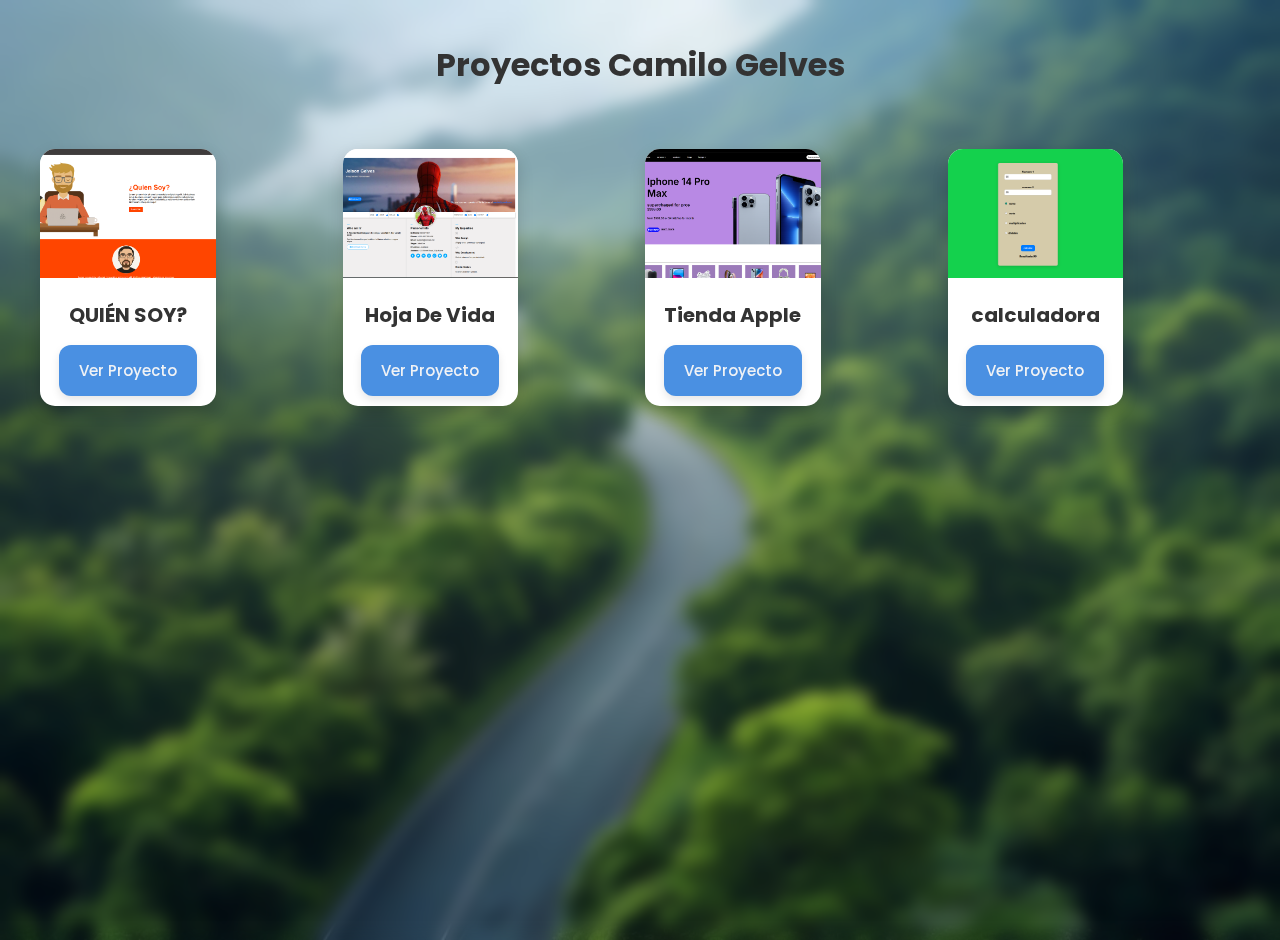
<file: index.html>
<!DOCTYPE html>
<html lang="en">
<head>
    <meta charset="UTF-8">
    <meta name="viewport" content="width=device-width, initial-scale=1.0">
    <title>Mis páginas</title>
    <link rel="stylesheet" href="estilo.css">
    <link href="https://fonts.googleapis.com/css2?family=Poppins:wght@400;500;700&display=swap" rel="stylesheet">
</head>
<body>
    
<h1>Proyectos Camilo Gelves</h1>

<div class="tarjetas">
    <div class="card">
        <img src="./IMAGEN_QUIEN_SOY.png" alt="">
        <div class="texto">
            <h3>QUIÉN SOY?</h3>
            <a class="btn" href="/quien_soy/index.html" target="_blank">Ver Proyecto</a>
        </div>
    </div>

    <div class="card">
        <img src="./IMAGEN_HOJA_VIDA.png" alt="">
        <div class="texto">
            <h3>Hoja De Vida</h3>
            <a class="btn" href="/hoja_de_vida/index.html" target="_blank">Ver Proyecto</a>
        </div>
    </div>

    <div class="card">
        <img src="./IMAGEN_TIENDA.png" alt="">
        <div class="texto">
            <h3>Tienda Apple</h3>
            <a class="btn" href="/pagina_apple/index.html" target="_blank">Ver Proyecto</a>
        </div>
    </div>



    <div class="card">
        <img src="./calculadora/Captura de pantalla 2025-07-29 192814.png" alt="">
        <div class="texto">
            <h3>calculadora</h3>
            <a class="btn" href="/calculadora/index.html" target="_blank">Ver Proyecto</a>
        </div>
    </div>
</div>

</body>
</html>
</file>
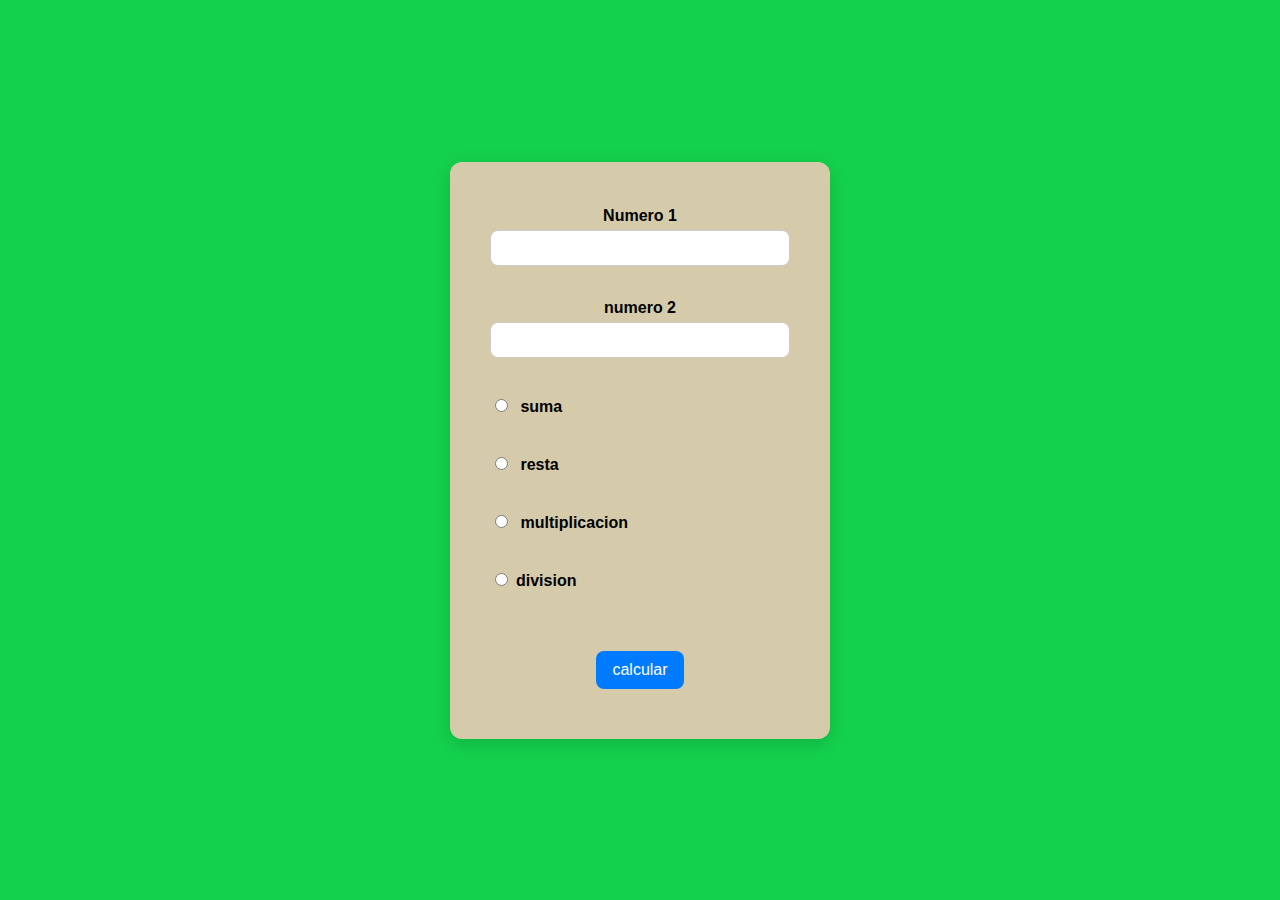
<file: calculadora/index.html>
<!DOCTYPE html>
<html lang="en">
<head>
    <meta charset="UTF-8">
    <meta name="viewport" content="width=device-width, initial-scale=1.0">
    <title>Document</title>
 <link rel="stylesheet" href="estilo.css">
</head>
<body>
    


    <div class="card">
<label for="num1"> Numero 1</label>
<input type="number" id="num1"> <br> <br>

<label for="num2">numero 2</label>
<input type="number" id="num2"> <br> <br>




<div class="operaciones">

<label > <input type="radio" name="operacion" id="suma"> suma</label> <br>
<label > <input type="radio" name="operacion" id="resta"> resta</label> <br>
<label > <input type="radio" name="operacion" id="multiplicacion"> multiplicacion</label> <br>
<label > <input type="radio" name="operacion" id="division">division</label> <br> <br>
</div>
<button onclick="calcular()"> calcular</button>


<p id="resultado"></p>
</div>


 <script src="ejercicio_1.js"></script>
</body>
</html>
</file>
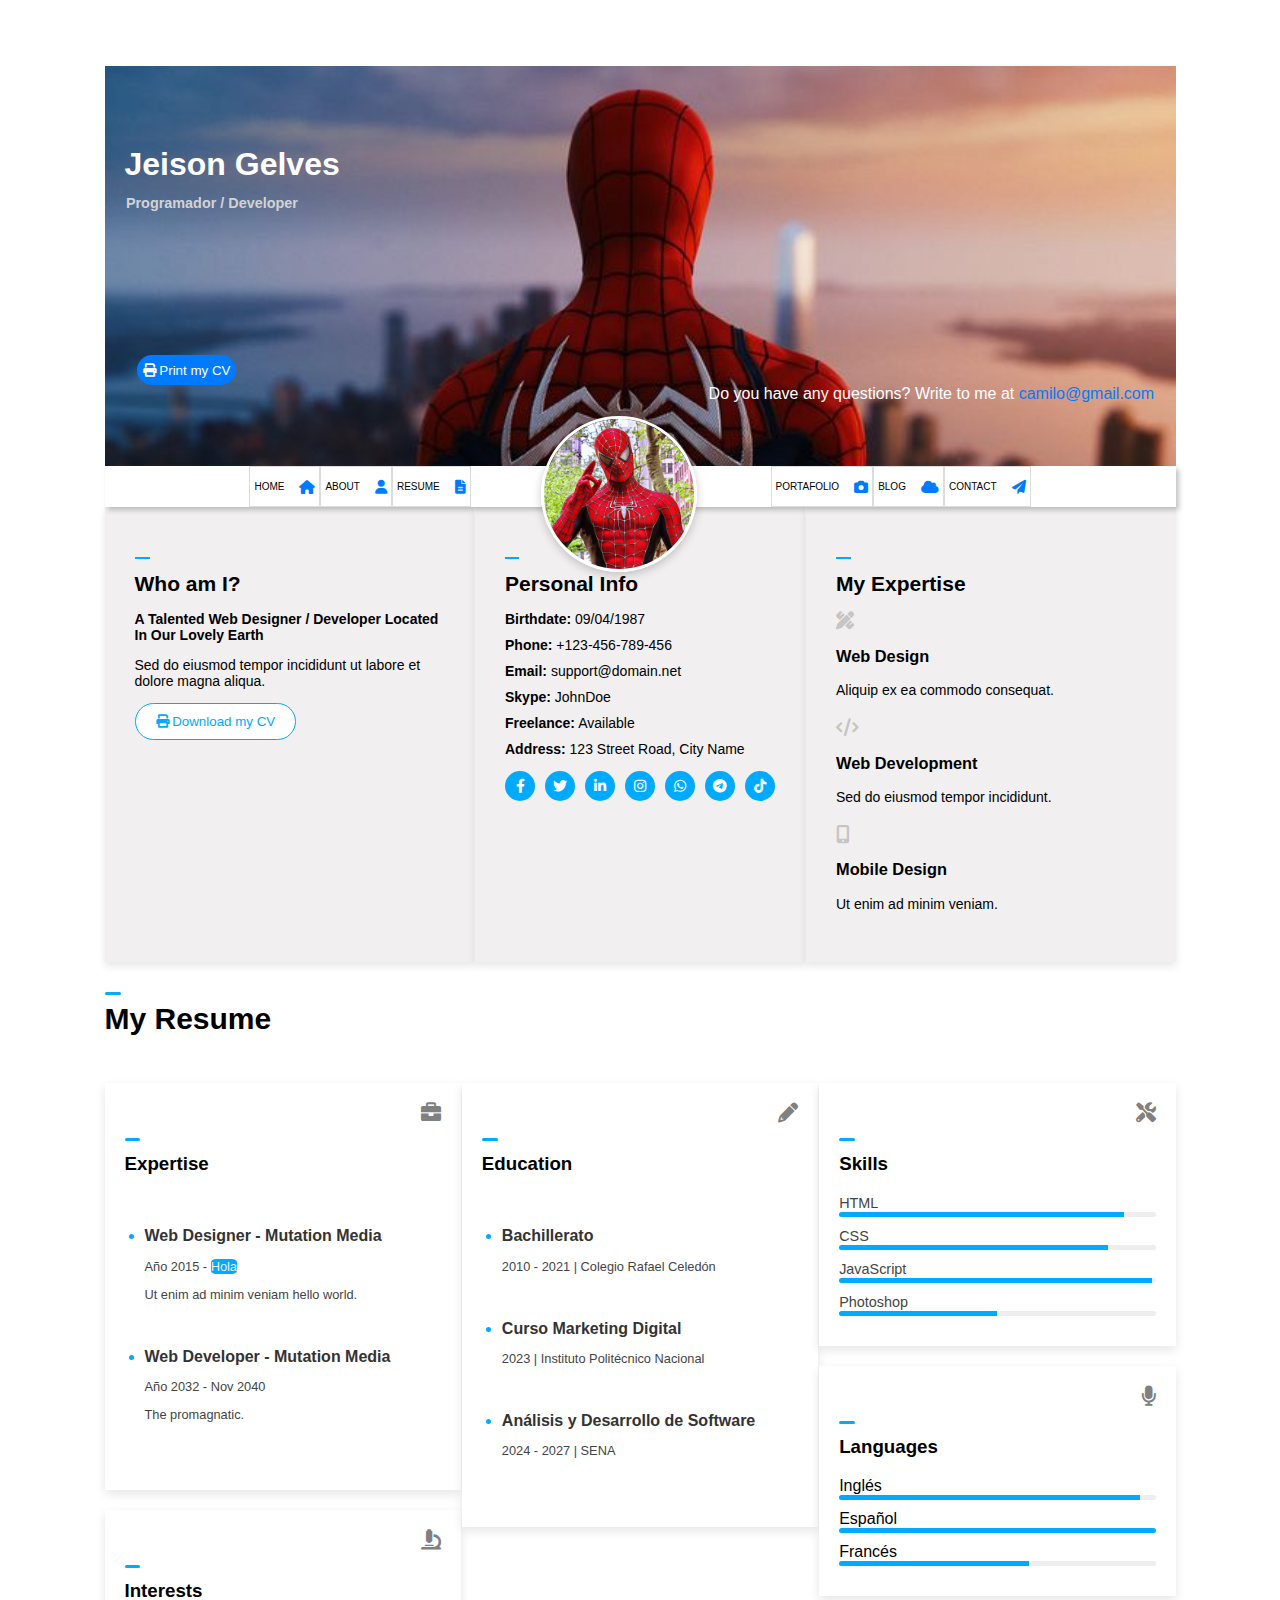
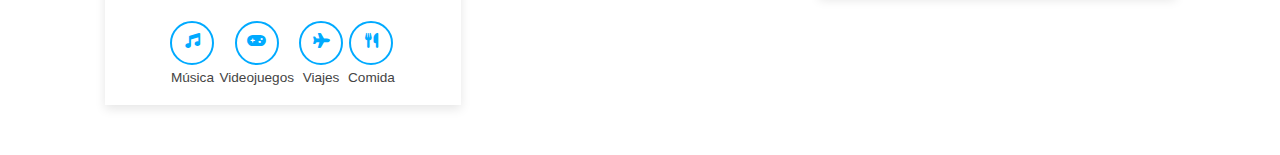
<file: hoja_de_vida/index.html>
<!DOCTYPE html>
<html lang="en">

<head>
  <meta charset="UTF-8" />
  <meta name="viewport" content="width=device-width, initial-scale=1.0" />
  <link rel="stylesheet" href="index.css" />
  <link rel="stylesheet" href="https://cdnjs.cloudflare.com/ajax/libs/font-awesome/6.0.0-beta3/css/all.min.css">
  <title>Jeison Gelves - CV</title>
</head>

<body>
   <div class="padre">
    <!-- Header -->
    <div class="one-block">
      <h1 class="nombre">Jeison Gelves</h1>
      <h3 class="h3">Programador / Developer</h3>
      <button class="boton"> <i class="fa fa-print"></i>    Print my CV</button>
      <div class="info-correo">
        <span class="info">Do you have any questions? Write to me at</span>
        <span class="gmail">camilo@gmail.com</span>
      </div>

    </div>







<div class="barra-seleccion">
  <div class="caja">
  <div class="two-block">
  <div class="menu">
    <p>HOME</p><i class="fas fa-home"></i>
  </div>
  <div class="menu">
    <p>ABOUT</p><i class="fas fa-user"></i>
  </div>
  <div class="menu">
    <p>RESUME</p><i class="fas fa-file-alt"></i>
  </div>
</div>
  
  
<div class="two-block-derecha">
  <div class="menu">
    <p>PORTAFOLIO      </p><i class="fas fa-camera"></i>
  </div>
  <div class="menu">
    <p>BLOG     </p><i class="fas fa-cloud">     </i>
  </div>
  <div class="menu">
    <p>CONTACT</p><i class="fas fa-paper-plane"></i>
  </div>
</div>
</div>
<div class="tomy" ><img src="./spiderman.jpg" alt="Profile" class="perfil" /></div>

</div>

    <!-- Info -->
    <div class="info-columnas">
      <!-- Tarjeta 1 -->
      <div class="tarjeta">
        <h2>Who am I?</h2>
        <p class="subtitulo">A Talented Web Designer / Developer Located In Our Lovely Earth</p>
        <p>Sed do eiusmod tempor incididunt ut labore et dolore magna aliqua.</p>
        <button class="cv-boton"> <i class="fa fa-print"></i>    Download my CV</button>
      </div>

      <!-- Tarjeta 2 -->
       <div class="info-columnas">
         <div class="tarjeta">
        <h2>Personal Info</h2>
        <ul class="info-lista">
          <li><strong>Birthdate:</strong> 09/04/1987</li>
          <li><strong>Phone:</strong> +123-456-789-456</li>
          <li><strong>Email:</strong> support@domain.net</li>
          <li><strong>Skype:</strong> JohnDoe</li>
          <li><strong>Freelance:</strong> Available</li>
          <li><strong>Address:</strong> 123 Street Road, City Name</li>
        </ul>
        <div class="social-iconos">
          <a href="#"><i class="fab fa-facebook-f"></i></a>
          <a href="#"><i class="fab fa-twitter"></i></a>
          <a href="#"><i class="fab fa-linkedin-in"></i></a>
          <a href="#"><i class="fab fa-instagram"></i></a>
            <a href="#"><i class="fab fa-whatsapp"></i></a>
              <a href="#"><i class="fab fa-telegram"></i></a>
                <a href="#"><i class="fab fa-tiktok"></i></a>
        </div>
      </div>
       </div>
      

      <!-- Tarjeta 3 -->
      <div class="tarjeta">
        <h2>My Expertise</h2>
        <div class="expertise-item">
          <i class="fas fa-pencil-ruler"></i>
          <h3>Web Design</h3>
          <p>Aliquip ex ea commodo consequat.</p>
        </div>
        <div class="expertise-item">
          <i class="fas fa-code"></i>
          <h3>Web Development</h3>
          <p>Sed do eiusmod tempor incididunt.</p>
        </div>
        <div class="boton-con-selector">
  <span class="texto-boton">            </span>
  <div class="selector-flecha"></div>

</div>

        <div class="expertise-item">
          <i class="fas fa-mobile-alt"></i>
          <h3>Mobile Design</h3>
          <p>Ut enim ad minim veniam.</p>
        </div>
      </div>
    </div>

   <!-- Última Parte -->
<div class="ultima-parte">
  <div class="seccion-subtitulo">
<h2 >My Resume</h2>
  </div>
  
  <div class="mi-resumen">
    <!-- Columna Izquierda -->
    <div class="columna-izquierda">
      <!-- Expertise -->
      <div class="tarjeta-resumen">
        <div class="icono-titulo icono-derecha"><i class="fas fa-briefcase"></i></div>
        <h3>Expertise</h3>
        <ul class="lista-con-linea">
          <li>
            <h2>Web Designer - Mutation Media</h2>
            <p>Año 2015 - <span class="azul">Hola</span></p>
            <p>Ut enim ad minim veniam hello world.</p>
          </li>
          <li>
            <h2>Web Developer - Mutation Media</h2>
            <p>Año 2032 - Nov 2040</p>
            <p>The promagnatic.</p>
          </li>
        </ul>
      </div>
      <!-- Interests -->
      <div class="tarjeta-resumen">
        <div class="icono-titulo icono-derecha"><i class="fas fa-microscope"></i></div>
        <h3>Interests</h3>
        <div class="iconos-intereses">
          <div class="interes">
            <div class="circulo-icono"><i class="fas fa-music"></i></div>
            <span>Música</span>
          </div>
          <div class="interes">
            <div class="circulo-icono"><i class="fas fa-gamepad"></i></div>
            <span>Videojuegos</span>
          </div>
          <div class="interes">
            <div class="circulo-icono"><i class="fas fa-plane"></i></div>
            <span>Viajes</span>
          </div>
          <div class="interes">
            <div class="circulo-icono"><i class="fas fa-utensils"></i></div>
            <span>Comida</span>
          </div>
        </div>
      </div>
    </div>

    <!-- Columna Central -->
    <div class="columna-central">
      <div class="tarjeta-resumen">
        <div class="icono-titulo icono-derecha"><i class="fas fa-pencil-alt"></i></div>
        <h3>Education</h3>
        <ul class="lista-con-linea">
          <li>
            <h2>Bachillerato</h2>
            <p>2010 - 2021 | Colegio Rafael Celedón   

              
            </p>
          </li>
          <li>
            <h2>Curso Marketing Digital</h2>
            <p>2023 | Instituto Politécnico Nacional</p>
          </li>
          <li>
            <h2>Análisis y Desarrollo de Software</h2>
            <p>2024 - 2027 | SENA</p>
          </li>
        </ul>
      </div>
    </div>

    <!-- Columna Derecha -->
    <div class="columna-derecha">
      <!-- Skills -->
      <div class="tarjeta-resumen">
        <div class="icono-titulo icono-derecha"><i class="fas fa-tools"></i></div>
        <h3>Skills</h3>
        <div class="barra-progreso"><span>HTML</span><div class="barra"><div style="width: 90%;"></div></div></div>
        <div class="barra-progreso"><span>CSS</span><div class="barra"><div style="width: 85%;"></div></div></div>
        <div class="barra-progreso"><span>JavaScript</span><div class="barra"><div style="width: 99%;"></div></div></div>
        <div class="barra-progreso"><span>Photoshop</span><div class="barra"><div style="width: 50%;"></div></div></div>
      </div>
      <!-- Languages -->
      <div class="tarjeta-resumen">
        <div class="icono-titulo icono-derecha"><i class="fas fa-microphone"></i></div>
        <h3>Languages</h3>
        <span>Inglés</span><div class="barra"><div style="width: 95%;"></div></div>
        <span>Español</span><div class="barra"><div style="width: 100%;"></div></div>
        <span>Francés</span><div class="barra"><div style="width: 60%;"></div></div>
      </div>
    </div>
  </div>
</div>

  </div>
</body>

</html>
</file>
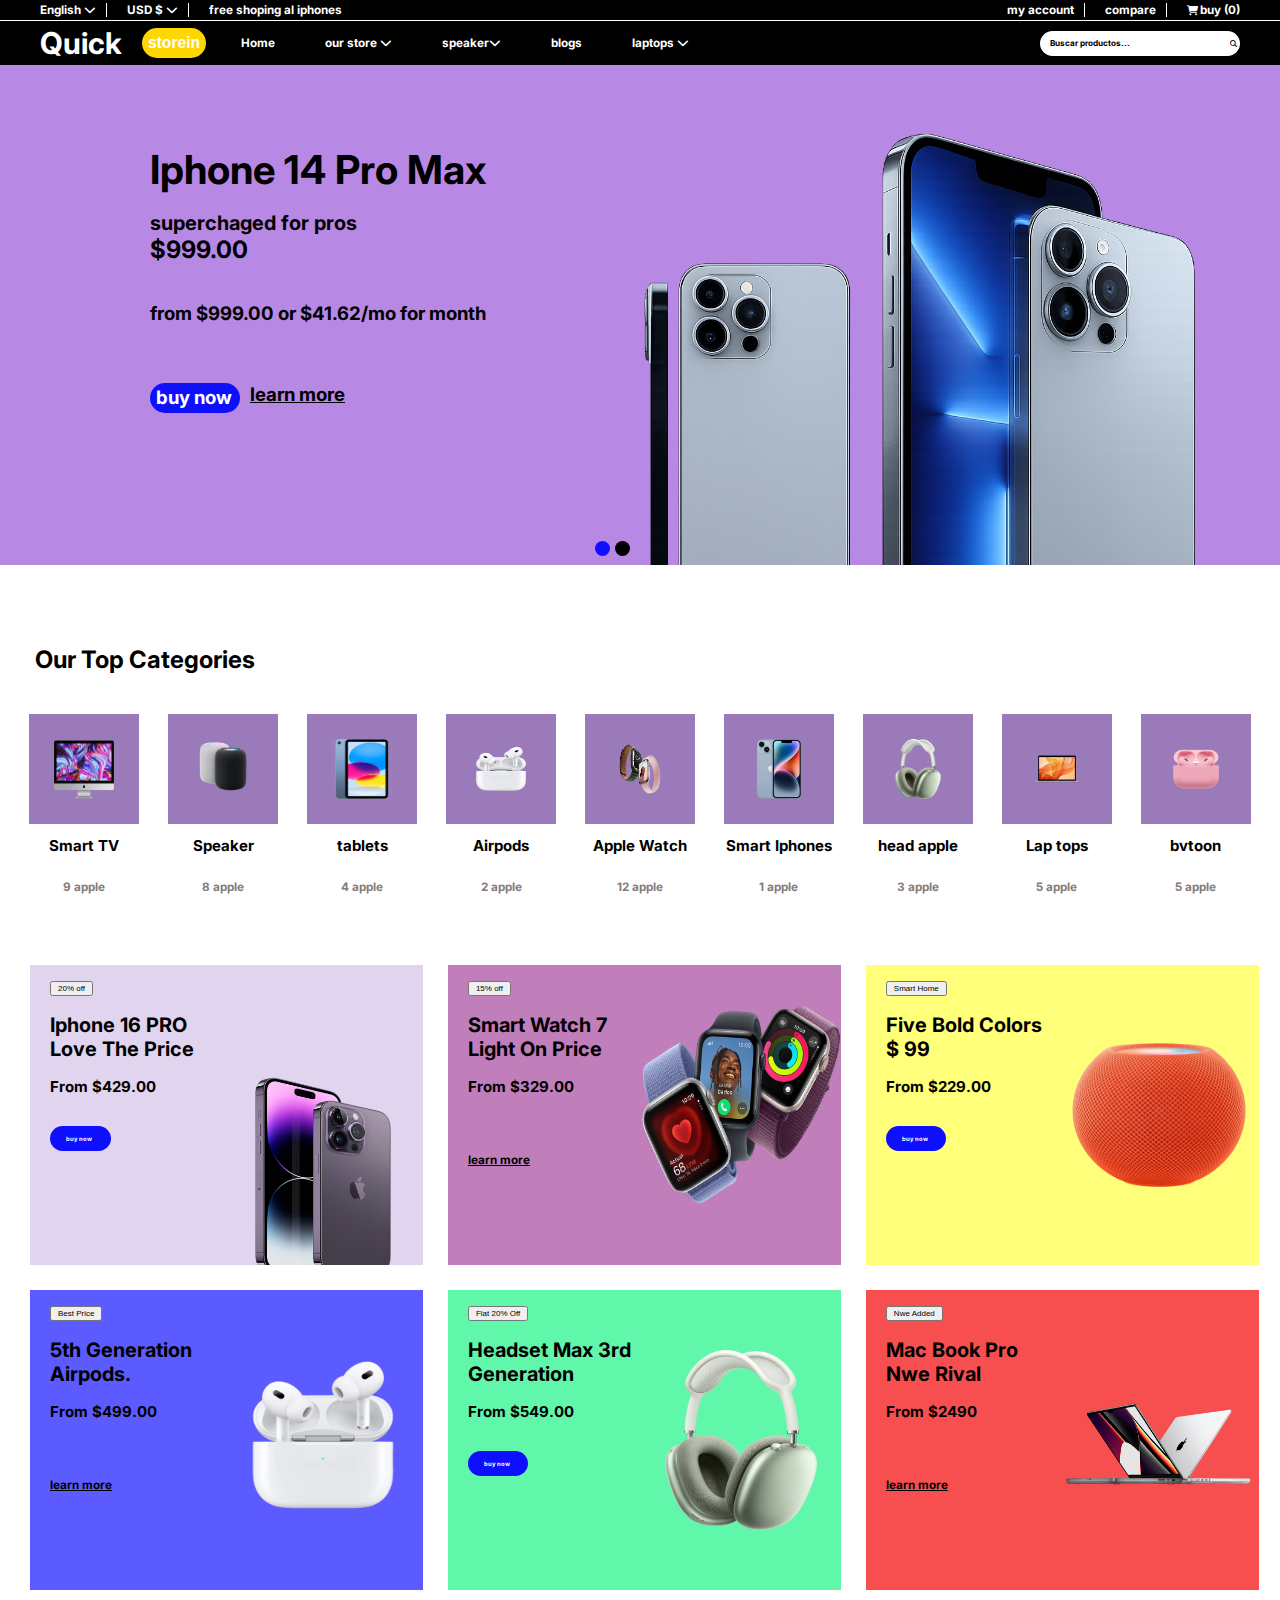
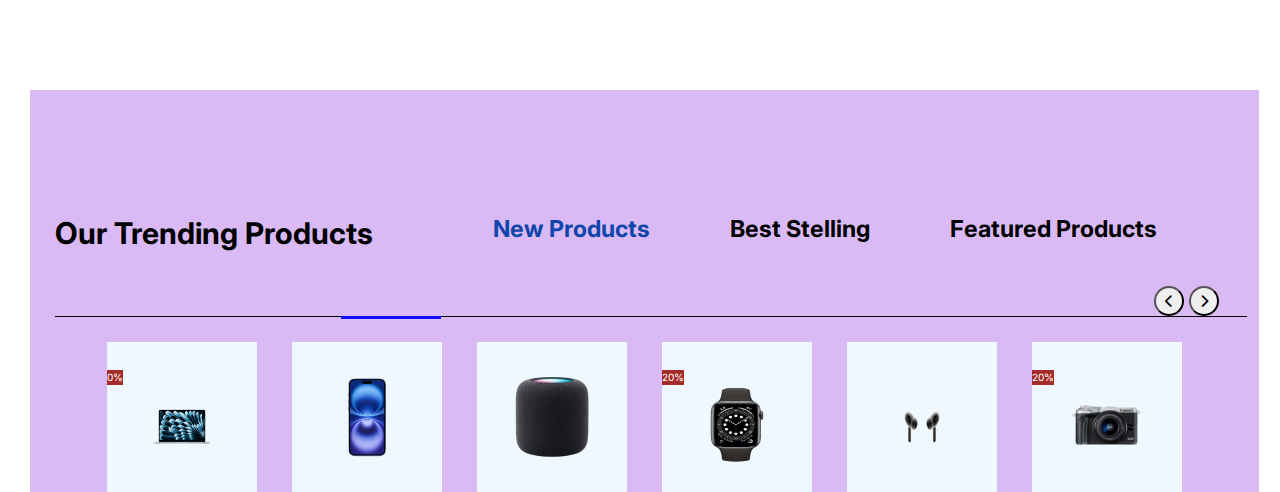
<file: pagina_apple/index.html>
<!DOCTYPE html>
<html lang="en">
<head>
    <meta charset="UTF-8">
     <meta name="viewport" content="width=device-width, initial-scale=1.0">
    <meta name="viewport" content="width=device-width, initial-scale=1.0">
    <title>Document</title>
    <link rel="stylesheet" href="https://cdnjs.cloudflare.com/ajax/libs/font-awesome/6.4.0/css/all.min.css">
<link rel="stylesheet" href="apple.css">
<link rel="stylesheet" href="https://cdnjs.cloudflare.com/ajax/libs/font-awesome/6.4.0/css/all.min.css">
<link href="https://fonts.googleapis.com/css2?family=Inter:wght@400;500;600&display=swap" rel="stylesheet">
</head>
<body>
    

<div class="padre">

<div class="parte-negra">
    <div class="cabeza-1">
        <div class="grupo-izquierda-cabeza-1">
        <div class="ingles">
  <h3> English <i class="fas fa-chevron-down"></i> </h3>
        </div>
        <div class="usd">
           <h3> USD $  <i class="fas fa-chevron-down"></i></div> </h3>
        
           <h3 class="izquierda-cabeza-1"> free shoping al iphones  
           </h3>
</div>


            <div class="grupo-derecha-cabeza-1">
           <h3 class="derecha-cabeza-1"> my account</h3> 
        
        <div class="comparacion">
            <h3>compare</h3>
        </div>
        <div class=" carrito"> 
           <i class="fas fa-shopping-cart"></i>
            <h3> buy (0)</h3>  
            

        </div>
            </div>


    </div>

<div class="cabeza-2">
    <div class="cabeza-2-a">
      <span class="quick"><h2>Quick</h2></span>   <button class="amarillo"> <h3>storein</h3></button>  
    </div>
    <div class="menu-links">
    <div class="cabeza-2-b">  <h3>Home</h3> </div>
    <div class="cabeza-2-c"> <h3>our store <i class="fas fa-chevron-down"></i> </h3></div>
    <div class="cabeza-2-d"> <h3>speaker<i class="fas fa-chevron-down"></i> </h3> </div>
    <div class="cabeza-2-e"> <h3>blogs</h3></div>
    <div class="cabeza-2-f">  <h3>laptops <i class="fas fa-chevron-down"></i></h3></div>
    </div>
    <div class="cabeza-2-h">

  
     <h3>Buscar productos... </h3><i class="fas fa-search"></i>  <!-- Icono de lupa (Font Awesome) -->
 
    </div>

</div>
</div>
<div class="bloque-uno">
<div class="texto">
     <h1 class="titulo-grande"> Iphone 14 Pro Max</h1>

    
        <h2  class="subtitulo-grande" > superchaged for pros</h2>
    
    <h2 class="valor-grande">$999.00</h2>
    <h3 class="descripcion-grande">from $999.00 or $41.62/mo for month</h3>
    
    <div class="juntos">
        <h3 class="boton-azul-grande"> buy now</h3>
    
    <h3 class="leer-mas">learn more</h3>
</div>

    <div class="contenedor-bolas">
  <button class="bola-azul"></button>
  <button class="bola-negra"></button>
</div>
      </div>
      
      
    <div class="iphones-gande">
        
<img src="iphones-big.png" alt="">
</div>


</div>




 


<div class="bloque-dos">
<div class="titulo-solo">
 <h2> Our Top Categories</h2>
 </div>


<div class="linea-delgada"> </div>
 
<div class="menu-pequeño">

<div class="tarjeta-pequeña">
  
  <div class="imagen-pequeña">
    <img src="./pc_apple.png" alt="">
  </div>  
<div class="titulo-imagen">
   <h2>Smart TV</h2>  </div>
    <div class="subtitulo-imagen">
       <h3>9 apple</h3> 
    </div>
</div>
<div class="tarjeta-pequeña">
  <div class="imagen-pequeña">
    <img src="./bafles-apple.png" alt="">
  </div>  
<div class="titulo-imagen">
    <h2>Speaker</h2>
</div>
<div class="subtitulo-imagen">
 <h3>8 apple</h3>
</div>
</div>

<div class="tarjeta-pequeña">
    <div class="imagen-pequeña">
        <img src="./ipad_no_background.png" alt="">

    </div>
    <div class="titulo-imagen">
 <h2>tablets</h2>
    </div>
    <div class="subtitulo-imagen">
        <h3> 4 apple</h3>
    </div>

</div> 
<div class="tarjeta-pequeña">
    <div class="imagen-pequeña">
        <img src="./airpods-apple.png" alt="">
    </div>
<div class="titulo-imagen">
     <h2>Airpods</h2>
</div>
<div class="subtitulo-imagen"> <h3>2 apple</h3></div>
</div>


 <div class="tarjeta-pequeña">
    <div class="imagen-pequeña">
        <img src="./apple-watch.png" alt="">
    </div>
<div class="titulo-imagen"> <h2>
    Apple Watch
</h2></div>
<div class="subtitulo-imagen"> <h3>12 apple</h3></div>
 </div>




 <div class="tarjeta-pequeña">
<div class="imagen-pequeña">
    <img src="./celular-apple.png" alt="">
</div>
<div class="titulo-imagen"><h2>Smart Iphones</h2></div>
<div class="subtitulo-imagen"> <h3>1 apple</h3></div>
 </div>
  

<div class="tarjeta-pequeña">
    <div class="imagen-pequeña">
        <img src="./audifonos-apple.png" alt="">
    </div>
    <div class="titulo-imagen"> <h2>head apple</h2></div>
    <div class="subtitulo-imagen"> <h3>3 apple</h3></div>
</div>


<div class="tarjeta-pequeña">
    <div class="imagen-pequeña">
        <img src="./mac-book.png" alt="">
    </div>
<div class="titulo-imagen">
    <h2>Lap tops</h2>
</div>
<div class="subtitulo-imagen">
    <h3>5 apple</h3>
</div>
</div>

<div class="tarjeta-pequeña">
    <div class="imagen-pequeña">
        <img src="eosa-audifonos.png" alt="">
    </div>
    <div class="titulo-imagen"><h2>bvtoon</h2></div>
    <div class="subtitulo-imagen"> <h3>5 apple</h3></div>
</div>


</div>




</div>
 


<div class="bloque-tres">

<div  class="menu-grande">


    <div  class="tarjeta-grande-1">
<div class="palte-izquierda">
        <div class="boton-descuento">
            <button>20% off</button>
        </div>

        <div class="titulo-menu-grande">
            <h2>Iphone 16 PRO  Love The Price</h2>
        </div>

        <div class="descripcion-menu-grande">
            <h3>From $429.00</h3>
        </div>

        <div class="boton-azul-menu-grande">
            <h3>buy now</h3>
        </div>

    </div>
    <div class="palte-derecha">
            <img src="./1_menu-grande.png" alt="">
            </div>
        
    </div>

    <div class="tarjeta-grande-2">
<div class="palte-izquierda">
        <div class="boton-descuento">
            <button>15% off</button>
        </div>

         <div class="titulo-menu-grande">
            <h2>Smart Watch 7 Light On Price</h2>
        </div>

         <div class="descripcion-menu-grande">
            <h3>From $329.00</h3>
        </div>

        <div class="leer-mas-menu">
            <h3>learn more</h3>
        </div>
      </div>
        <div class="palte-derecha">
             <img src="./6_menu-grande.png" alt="">
        </div>
           
        

    </div>




    <div class="tarjeta-grande-3">
<div class="palte-izquierda">
<div class="boton-descuento">
            <button> Smart Home </button>
        </div>

         <div class="titulo-menu-grande">
            <h2> Five Bold Colors $ 99 </h2>
        </div>

<div class="descripcion-menu-grande">
            <h3>From $229.00</h3>
        </div>
<div class="boton-azul-menu-grande">
            <h3>buy now</h3>
        </div>
    </div>

        <div class="palte-derecha">
            <img src="./image-Photoroom (6).png" alt="">
        </div>
    
    </div>


    <div class="tarjeta-grande-4">
<div class="palte-izquierda">
        <div class="boton-descuento">
            <button>Best Price</button>
        </div>

         <div class="titulo-menu-grande">
            <h2>5th Generation Airpods.</h2>
        </div>

         <div class="descripcion-menu-grande">
            <h3>From $499.00</h3>
        </div>

        <div class="leer-mas-menu">
            <h3>learn more</h3>
        </div>
</div>
        <div class="palte-derecha">
            <img src="./3_menu-grande.png" alt="">
        </div>
        
    </div>



<div  class="tarjeta-grande-5">
    <div class="palte-izquierda">
    <div class="boton-descuento">
            <button> Flat 20% Off </button>
        </div>

         <div class="titulo-menu-grande">
            <h2>  Headset Max 3rd Generation</h2>
        </div>

<div class="descripcion-menu-grande">
            <h3>From $549.00</h3>
        </div>
<div class="boton-azul-menu-grande">
            <h3>buy now</h3>
        </div>
    </div>

        <div class="palte-derecha">
            <img src="./4_menu-grande.png" alt="">
        </div>

</div>





<div class="tarjeta-grande-6">
    <div class="palte-izquierda">
    <div class="boton-descuento">
            <button>Nwe Added</button>
        </div>

         <div class="titulo-menu-grande">
            <h2>Mac Book Pro Nwe Rival </h2>
        </div>

         <div class="descripcion-menu-grande">
            <h3>From $2490</h3>
        </div>

        <div class="leer-mas-menu">
            <h3>learn more</h3>
        </div>
    </div>
        <div class="palte-derecha">
            <img src="./5_menu-gande.png" alt="">
        </div>

</div>

 <!-- div menu grande -->
</div>




<div class="bloque-final"> 

<div class="textos-alineados">
    <div class="grupo-textos">
    <div class="alineado-1">
        <h2>Our Trending Products</h2>
    </div>

    <div class="alineado-2">
        <h3>New Products</h3>
    </div>

    <div class="alineado-3">
        <h3>Best Stelling</h3>
    </div>

    <div class="alineado-4">
        <h3>Featured Products</h3>
    </div>
    </div>
<div class="botones">
  <button class="circulo"><i class="fas fa-chevron-left"></i></button>
  <button class="circulo"><i class="fas fa-chevron-right"></i></button>
</div>



</div>

<div class="linea-azul">
    <span class="azul-span"></span>
</div>






<div class="imagenes-ultimas">

    



<div class="con-boton">


    <div class="boton-rojo">0%</div>
    
    <img src="./ultima-1.png" alt="" class="imagen-ultima">

</div>


<div class="sin-boton">
    
    <img src="./ultima-2.png" alt="" class="imagen-ultima">

</div>



<div class="sin-boton">


<img src="./ultima-3.png" alt="" class="imagen-ultima">


</div>


<div class="con-boton">


    <div class="boton-rojo">20%</div>
    <img src="./ultima-4.png" alt="" class="imagen-ultima">



</div>


<div class="sin-boton">


<img src="./ultima-5.png" alt="" class="imagen-ultima">


</div>

<div class="con-boton">


  <div class="boton-rojo">20%</div>
    <img src="./ultimo-6.png" alt="" class="imagen-ultima">
</div>



</div>










</div>















    <!-- div de bloque tres --> 
</div>


































































</div>

</body>
</html>
</file>
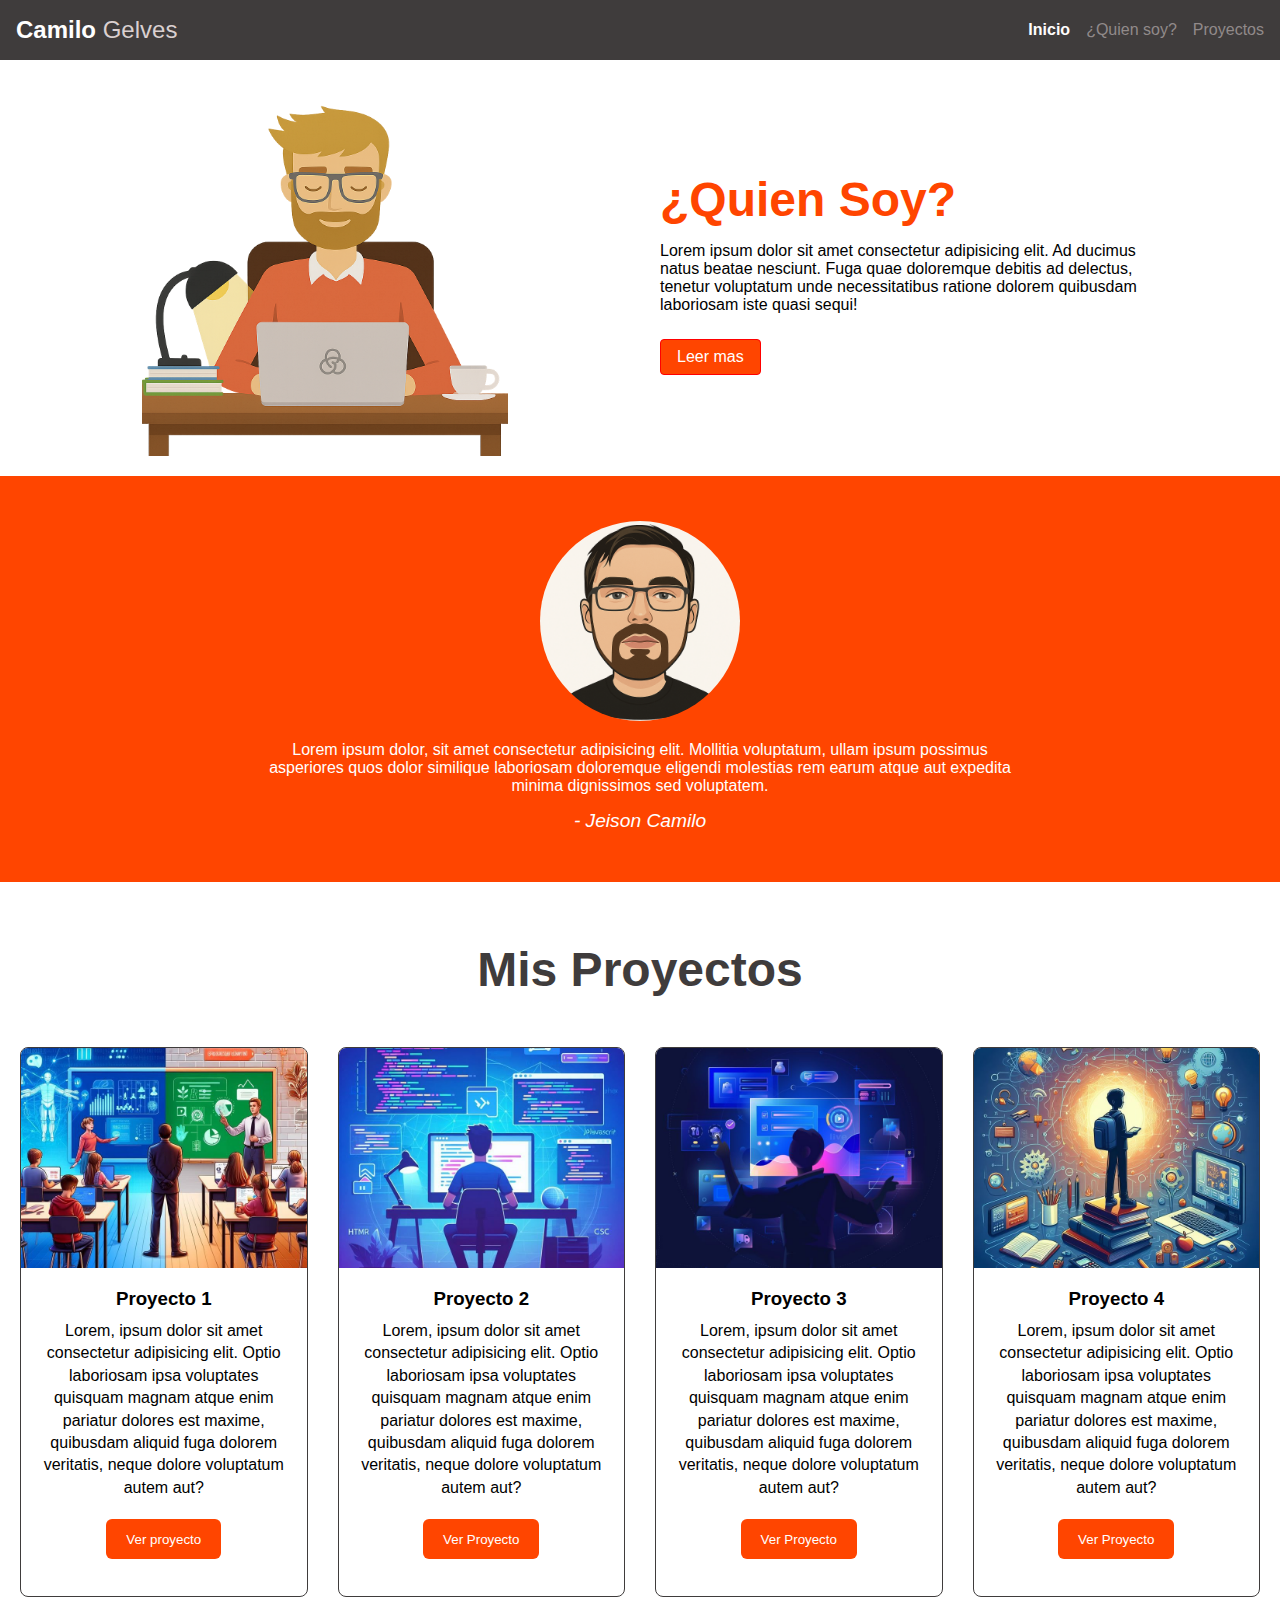
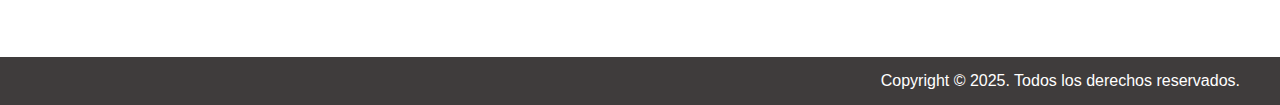
<file: quien_soy/index.html>
<!DOCTYPE html>
<html lang="en">

<head>
    <meta charset="UTF-8">
    <meta name="viewport" content="width=device-width, initial-scale=1.0">
    <title>Document</title>
    <link rel="stylesheet" href="index.css">
</head>

<body>
    <header class="barraarriba">
        <div class="logo">
            <span class="primer-nombre">Camilo</span> <span class="segundo-nombre">Gelves</span>
        </div>
        <div class="menu">
            <div class="menu-item active"> Inicio</div>
            <div class="menu-item"> ¿Quien soy?</div>
            <div class="menu-item">Proyectos</div>
        </div>
    </header>






    <section class="bloque-one">
        <div class="imagen-izquierda">
            <img src="./imagen-izquierda-1.png" alt="one">
        </div>
        <div class="contenedor-derecha">
            <h2 class="titulo-derecha">¿Quien Soy? </h2>

            <p class="texto-derecha">Lorem ipsum dolor sit amet consectetur adipisicing elit. Ad ducimus natus beatae
                nesciunt. Fuga quae
                doloremque debitis ad delectus, tenetur
                voluptatum unde necessitatibus ratione dolorem quibusdam laboriosam iste quasi sequi!</p>

            <button class="boton"> Leer mas</button>

        </div>

    </section>





    <section class="bloque-two">
        <div class="imagen-perfil">
            <img src="./imagen-perfil.png" alt="perfil" class="perfil-foto">
        </div>

        <div class="descripcion-perfil">
            <p class="texto-perfil">Lorem ipsum dolor, sit amet consectetur adipisicing elit. Mollitia voluptatum, ullam
                ipsum possimus
                asperiores quos dolor similique laboriosam doloremque eligendi molestias rem earum atque aut expedita
                minima dignissimos sed voluptatem.</p>
            <p class="autor">- Jeison Camilo</p>

        </div>


    </section>




    <section class="bloque-three">
        <h2 class="titulo-principal"> Mis Proyectos</h2>
        <div class="contenedor-proyectos">
            <div class="tarjeta-proyecto">
                <div class="contenedor-imagen-proyecto">
                    <img src="./uno.PNG" alt="" class="imagen-proyecto">
                </div>
                <div class="contenido-tarjeta">
                <h3 class="titulo-proyecto">Proyecto 1</h3>
                <p class="info-proyecto"> Lorem, ipsum dolor sit amet consectetur adipisicing elit. Optio laboriosam ipsa voluptates quisquam magnam atque enim pariatur dolores est maxime, quibusdam aliquid fuga dolorem veritatis, neque dolore voluptatum autem aut?</p>
                <button class="ver-proyecto"> Ver proyecto</button>
            </div>

            </div>


            <div class="tarjeta-proyecto">
                <div class="contenedor-imagen-proyecto">
                    <img src="./dos.PNG" alt="" class="imagen-proyecto">
                </div>
                <div class="contenido-tarjeta">
                <h3 class="titulo-proyecto">Proyecto 2</h3>
                <p class="ingo-proyecto"> Lorem, ipsum dolor sit amet consectetur adipisicing elit. Optio laboriosam ipsa voluptates quisquam magnam atque enim pariatur dolores est maxime, quibusdam aliquid fuga dolorem veritatis, neque dolore voluptatum autem aut?</p>

                <button class="ver-proyecto">Ver Proyecto</button>
            </div>
            </div>
            <div class="tarjeta-proyecto">
                <div class="contenedor-imagen-proyecto">
                    <img src="./tres.JPG" alt="" class="imagen-proyecto">
                </div>
                <div class="contenido-tarjeta">
                <h3 class="titulo-proyecto"> Proyecto 3</h3>
                <p class="info-proyecto">Lorem, ipsum dolor sit amet consectetur adipisicing elit. Optio laboriosam ipsa voluptates quisquam magnam atque enim pariatur dolores est maxime, quibusdam aliquid fuga dolorem veritatis, neque dolore voluptatum autem aut?</p>
                <button class="ver-proyecto"> Ver Proyecto</button>
            </div>
            </div>
            <div class="tarjeta-proyecto">
                <div class="contenedor-imagen-proyecto">
                    <img src="./cuatro.JPG" alt="" class="imagen-proyecto">
                </div>
                <div class="contenido-tarjeta">
                <h3 class="titulo-proyecto">Proyecto 4</h3>
                <p class="info-proyecto">Lorem, ipsum dolor sit amet consectetur adipisicing elit. Optio laboriosam ipsa voluptates quisquam magnam atque enim pariatur dolores est maxime, quibusdam aliquid fuga dolorem veritatis, neque dolore voluptatum autem aut?</p>
<button class="ver-proyecto">Ver Proyecto</button>
</div>
            </div>



        </div>

    </section>
    <footer class="pie-pagina">
        <p>Copyright © 2025. Todos los derechos reservados.</p>

    </footer>




</body>

</html>
</file>
<file: estilo.css>
body{
   font-family: 'Poppins', sans-serif;
      margin: 0;
      padding: 20px;
      background-color: #f0f2f5;
      color: #333;
      background-image: url(./fondo\ de\ pagina.jpg);
      background-size: cover;
      background-repeat: no-repeat;
      background-position: center;
      backdrop-filter: blur(8px);
   height: 100vh;
}



.tarjetas{
    display: grid;
    grid-template-columns: repeat(auto-fit,minmax(240px,1fr));
gap: 10px;
padding: 20px;
}
.card{
    overflow: hidden;
   justify-content: center;
   text-align: center;
   background-color: rgb(255, 255, 255);
   height: 100%;
   width: 60%;
   border-radius: 15px;
   box-shadow:  0 6px 16px rgba(0, 0, 0, 0.15);
   transition: transform 0.3s ease;
  
}
.card:hover{
    transform: translateY(-5px)
}



.card img {
    width: 100%;
    height: 50%;
    object-fit: cover;
}


.btn{
    display: inline-block;
    padding: 14px 20px;
    background-color:#4A90E2;
    color: #f0f2f5;
font-size: 15px;
font-weight: 500;
   border-radius: 12px;
    text-decoration: none;
    transition: background-color 0.3s ease, transform 0.2s ease;
    box-shadow: 0 4px 8px rgb(0, 0, 0, 0.1);
}
.btn:hover{
    background-color: #357ABD;
    transform: translateY(-2px)
}




h1{
    text-align: center;
    font-size: 32px;
     margin-bottom: 40px;
}

.card h3{
    margin: 15px 0;
    font-size: 20px;
    color: #333;
}

@media (min-width: 500px) and (max-width: 1000px) {
    
.tarjetas{
    display:grid;
    grid-template-columns: repeat(1, 1fr);
   gap: 20px;

    
}



.card{
     height: 100%;
   width: 80%;
    margin: 0 auto;
}
 body{
        padding: 1px;
         height: 300vh;
    }
}


@media (min-width: 300px) and (max-width: 499px) {
    
    body{
        padding: 1px;
         height: 200vh;
    }
.tarjetas{
    display:grid;
    grid-template-columns: repeat(1, 1fr);
   gap: 10px;
   
    
}



.card{
     height: 100%;
   width: 90%;
    margin: 0 auto;
}
}
</file>
<file: calculadora/estilo.css>
* {
  box-sizing: border-box;
}

body {
  font-family: 'Segoe UI', Tahoma, Geneva, Verdana, sans-serif;
  background: #14d14d;
  display: flex;
  justify-content: center;
  align-items: center;
  height: 100vh;
  margin: 0;
}

.card{
      background: rgb(213, 203, 170);
  padding: 30px 40px;
  border-radius: 12px;
  box-shadow: 0 5px 20px rgba(0, 0, 0, 0.15);
  width: 380px;
  text-align: center;
}


label{

      display: block;
  margin: 15px 0 5px;
  font-weight: bold;
}

input[type="number"]{
    width: 100%;
  padding: 8px;
  font-size: 16px;
  border: 1px solid #ccc;
  border-radius: 8px;
}

input[type="radio"]{
     margin-right: 8px;
}


.operaciones {
  text-align: left;
  margin: 20px 0;
}

button {
  background-color: #007bff;
  color: white;
  padding: 10px 16px;
  border: none;
  border-radius: 8px;
  font-size: 16px;
  cursor: pointer;
  transition: background 0.3s ease;
}

button:hover {
  background-color: #0056b3;
}

#resultado {
  margin-top: 20px;
  font-size: 18px;
  font-weight: bold;
  color: #000000;
}
</file>
<file: hoja_de_vida/index.css>
body {
      margin: 45px;
      background-color :white;
      display: flex;
      justify-content: center;
    }
  

    .padre {
      width: 70%;
      position: relative;
      font-family: 'Roboto', sans-serif;
      
    }

    .one-block {
      background-image: url("./imagen_fondo.jpg");
      height: 400px;
      background-size: cover;
      position: relative;
    }

    .nombre {
      position: relative;
      color: white;
      top: 80px;
       margin-left: 20px
      
    }

    .info-correo {
      position: relative;
      text-align: right;
      top: 50%;
      right: 2%;
    }

    .info {
      color: white;
    }

    .gmail {
      color:#007bff;
    }

    .h3 {
      top: 70px;
      position: relative;
      font-size: 0.9rem;
      left: 2%;
      color: lightgrey;
    }

    .boton {
      position: relative;
      top: 50%;
      background-color:#007bff;
      border-radius: 50px;
      border: none;
      left: 3%;
      height: 30px;
      color: white;

    }

.barra-seleccion{
  box-shadow: 3px 3px 5px rgba(120, 119, 119, 0.449);
    background-color: white;
    
    position: relative;
}

.caja{
   display: flex;
    justify-content: space-around;
    
    gap: 10px;
}


    .two-block {
      display: flex;
    
    align-items: center;
    
    }
    .two-block-derecha{
       display: flex;
    
    align-items: center;
    }

 
    .menu {
      display: flex;
      align-items: center;
      font-size: 10px;
      display: flex;
      gap: 15px;
      justify-content: center;
      border: 0.5px solid #ddd;
      background-color: white;
      position: relative;
      padding: 4px;
      width: 100%;
    }
.menu i {
  color: #007BFF; 
  font-size: 14px;
 gap: 10px;

}

    .perfil {
      width: 150px;
    height: 150px;
    border-radius: 50%;
    border: 3px solid white;
    position: absolute;
    top: -50px;
    left: 48%;
    transform: translateX(-50%);
    object-fit: cover;
    box-shadow: 0 3px 10px rgba(0, 0, 0, 0.2);
    }

    .cono {
      height: 20px;
    }

    .info-columnas {
      display: flex;
      justify-content: center;
      align-items: flex-start;
      gap: 1px;
      
      align-items: stretch;
      
      

    }

    .tarjeta {
      background-color: rgb(241, 239, 239);
      padding: 30px;
      
      flex: 1;
      box-shadow: 0 4px 8px rgba(0,0,0,0.1);
      font-size: 14px;
      
    }
    
    
    .info-columnas h2 {
  position: relative;
  padding-top: 15px;
  margin-top: 20px;
  margin-bottom: 15px;
}

.info-columnas h2::before {
  content: "";
  position: absolute;
  top: 0;
  left: 0;
  width: 5%;
  height: 2px;
  background-color: #00aaff; /* azul */
}


    .subtitulo {
      font-weight: bold;
      margin-bottom: 10px;
    }

    .cv-boton {
      background-color: white;
      color:#00aaff;
      padding: 10px 20px;
      border: 1px solid #00aaff;
      border-radius: 20px;
      cursor: pointer;
    }

    .cv-boton:hover {
      background-color: #008ecc;
      
    }

    .info-lista {
      list-style: none;
      padding: 0;
    }

    .info-lista li {
      margin-bottom: 10px;
    }

    .social-iconos {
      display: flex;
      gap: 10px;
    }

    .social-iconos a {
      display: flex;
      justify-content: center;
      align-items: center;
      width: 30px;
      height: 30px;
      background-color: #00aaff;
      color: white;
      border-radius: 50%;
      text-decoration: none;
      font-size: 14px;
    }

    .expertise-item {
      margin-bottom: 20px;
    }

    .expertise-item i {
      color:   rgba(128, 128, 128, 0.4);
      margin-right: 10px;
      font-size: 18px;
    }
   
 




    .ultima-parte {
      margin-top: 15px;
    }

    .seccion-subtitulo {
      font-size: 20px;
      color:black;
      margin-bottom: 2px;
      display: inline-block;
      padding-bottom: 1px;
      position: relative;
    }
    .seccion-subtitulo::before{
        content: "";
  position: absolute;
  top: 0;
  margin-top: 15px;
  left: 0;
  width: 2%;
  height: 3px;
  background-color: #00aaff;
  border-radius: 2px;
 
  width: 10%;
 
    }

    
    .mi-resumen {
      display: grid;
      grid-template-columns: repeat(auto-fit, minmax(220px, 1fr));
      gap:1px;
    }

    .tarjeta-resumen {
      background-color: white;
      
      padding: 20px;
      box-shadow: 0 4px 10px rgba(0, 0, 0, 0.1);
      margin-top: 20px;
    }
    .tarjeta-resumen h3 {
  position: relative;
  padding-top: 15px;
  margin-top: 10px;
}

.tarjeta-resumen h3::before {
  content: "";
  position: absolute;
  top: 0;
  left: 0;
  width: 5%;
  height: 3px;
  background-color: #00aaff;
  border-radius: 2px;
}




    .tarjeta-resumen h2 {
      font-size: 1rem;
      font-weight: bold;
    }

    .tarjeta-resumen p {
      font-size: 0.8rem;
      color: #444;
    }

    .icono-titulo {
      display: flex;
      align-items: center;
      gap: 10px;
      margin-bottom: 15px;
      color: gray;
      
    }
.icono-derecha{
  justify-content: space-between;
  flex-direction: row-reverse;
}
    .icono-titulo i {
      font-size: 20px;
    }

    .barra-progreso span {
      font-size: 0.9rem;
      color: #444;
    }

    .barra {
      background-color: #eee;
      border-radius: 10px;
      overflow: hidden;
      margin-bottom: 10px;
    }

    .barra div {
      height: 5px;
      background-color: #00aaff;
    }

    .iconos-intereses {
      display: flex;
      gap: 20px;
      font-size: 20px;
      color: #00aaff;
      justify-content: center;
      margin-top: 10px;
    }
    .interes{
      display: flex;
  flex-direction: column;
  align-items: center;
  font-size: 16px;
  color: #00aaff;
    }
    .interes i{
      font-size: 22px;
  margin-bottom: 5px;

    }
    .interes span {
  font-size: 0.85rem;
  color: #444;
}

.circulo-icono {
  width: 40px;
  height: 40px;
  border: 2px solid #00aaff;
  border-radius: 50%;
  display: flex;
  align-items: center;
  justify-content: center;
  margin-bottom: 5px;
}
.circulo-icono i {
  color: #00aaff;
  font-size: 15px;
}


.lista-con-linea {
  list-style: disc ;
  color: #333;
  padding: 20px;
  display: flex;
  flex-direction: column; /* Coloca los elementos en columna */
  gap: 20px
}

.lista-con-linea li::marker {
  color: #00aaff; 
 
}

.columna-izquierda .tarjeta-resumen {
  margin-bottom: 5px;
}
.columna-central{
  height: 100%
}

.lista-con-linea span{
  color: #eee;
  background-color: #00aaff;
  border-radius: 20%;
}

  @media (max-width: 1300px) and (min-width:1000px){

.padre{
  width: 90%;
}
.iconos-intereses {
      display: flex;
      gap: 5px;
      font-size: 15px;
      color: #00aaff;
      justify-content: center;
      margin-top: 10px;
    }
    


  }


  @media (max-width: 1000px) and (min-width:400px){
    .padre{
      width: 100%;
    }
    

    .info-correo {
      position: relative;
      text-align: right;
      top: 30%;
      right: 2%;
    }

  .two-block,.two-block-derecha{
     align-items: center;
        justify-content: center;
        justify-content: space-between;

  }
.caja{
  flex-direction: column;
        gap:1px;
        
}

.perfil{
  position: absolute; /* Posiciona relativa al contenedor principal */
  top: -100px; /* Sube la imagen 100px fuera del contenedor */
  left: 50%; /* Centra horizontalmente */
  transform: translateX(-50%); /* Ajusta el centrado */
  border-radius: 50%;
  height: 95px;
  width: 95px;
   border: 3px solid white;
  z-index: 100; /* Ajusta la capa en la que se muestra */
}




.info-columnas{
 display: grid;
  grid-template-columns: 1fr; /* Una sola columna */
  gap: 20px;

}
.ultima-parte{
  display: grid;
  grid-template-columns: 1fr; /* Una sola columna */
  gap: 5px;
}
.mi-resumen{
  display: grid;
  grid-template-columns: 1fr; /* Una sola columna */
  gap: 5px;
}


    body {
      margin: 1px;
      background-color :white;
      display: flex;
      justify-content: center;
    }
  }

  @media (max-width: 400px) and (min-width:300px){
    .padre{
      width: 100%;
      position: relative;
      box-sizing: border-box;
      width: 100%;
      
    }

    body{
      
      background-color :white;
      display: flex;
      justify-content: center;
      box-sizing: border-box;
      width: 100%;
       margin: 0 auto;
       
    }

     .info-correo {
      position: relative;
      text-align: right;
      top: 30%;
      right: 2%;
    }

  .two-block,.two-block-derecha{
     align-items: center;
        justify-content: center;
        justify-content: space-between;

  }
.caja{
  flex-direction: column;
        gap:1px;
        
}

.perfil{
  position: absolute; /* Posiciona relativa al contenedor principal */
  top: -100px; /* Sube la imagen 100px fuera del contenedor */
  left: 50%; /* Centra horizontalmente */
  transform: translateX(-50%); /* Ajusta el centrado */
  border-radius: 50%;
  height: 95px;
  width: 95px;
   border: 3px solid white;
  z-index: 100; /* Ajusta la capa en la que se muestra */
}




.info-columnas{
 display: grid;
  grid-template-columns: 1fr; /* Una sola columna */
  gap: 20px;

}
.ultima-parte{
  display: grid;
  grid-template-columns: 1fr; /* Una sola columna */
  gap: 5px;
}
.mi-resumen{
  display: grid;
  grid-template-columns: 1fr; /* Una sola columna */
  gap: 5px;
}
.boton {
      position: relative;
      top: 40%;
      background-color:#007bff;
      border-radius: 50px;
      border: none;
      left: 35%;
      height: 25px;
      color: white;

    }
    .info-correo {
      position: relative;
      text-align: center;
      top: 15%;
      font-size: 12px;
      
    }

    .h3 {
      top: 70px;
      position: relative;
      font-size: 0.9rem;
      text-align: center;
      color: lightgrey;
    }
.nombre {
      position: relative;
      color: white;
      top: 80px;
       text-align: center;
      
  }

  .one-block {
      background-image: url("./imagen_fondo.jpg");
      height: 400px;
      
      position: relative;
      object-position: center;
      object-fit: cover;
      background-size: cover; /* Ajusta cómo se recorta la imagen */
  background-position: center center; 
    }
    
    
 
    
}
</file>
<file: pagina_apple/apple.css>
* {
  box-sizing: border-box;
}

html, body {
  margin: 0;
  padding: 0;
 overflow-x: hidden;
  width: 100%;
}
  


.parte-negra{
    display: grid;
    grid-template-columns: repeat(1,50fr);
    background-color: black;
    color: white;
    font-size: 10px;
    font-family: 'Inter', sans-serif;
}

.cabeza-1{
    display: flex;
    flex-direction: row;
    height: 30px;
    padding-top: 10px;
    
}

.grupo-derecha-cabeza-1{
    display: flex;
    flex-direction: row;
    margin-left: auto;
    gap: 20px;
    margin-right: 90px;
     align-items: center; 
}


.grupo-izquierda-cabeza-1{
     display: flex;
    flex-direction: row;
    gap: 20px;
    margin-left: 90px;
    align-items: center; 
}

.carrito{
    display: flex;
    align-items: center;
gap: 2px;

}
.comparacion h3{
    border-right: 1px solid white;
padding-right: 10px;
}
.derecha-cabeza-1{
       border-right: 1px solid white;
padding-right: 10px;
}

.usd h3{
 border-right: 1px solid white;
padding-right: 10px;
}



.ingles h3{
   border-right: 1px solid white;
padding-right: 10px;  
}




.cabeza-2{
    display: flex;
    flex-direction: row;
    height: 70px;
    
    border-top: 1px solid white;
    
    align-items: center;
   gap: 50px;
}

.cabeza-2-h{
      display: flex;
    flex-direction: row;
    margin-left: auto;
    border-radius: 50px;
    margin-right: 90px;
     align-items: center; 
      height: 30px;
      width: 300px;
      background-color: white;
      color: black;
      gap: 100px;
}
.cabeza-2-h h3{
    padding-left: 10px;
}



.menu-links{
    display: flex;
    flex-direction: row;
    gap:50px;
     margin-left: 30px;
}

.cabeza-2-a{
    display: flex;
    flex-direction: row;
    margin-left: 90px;
    align-items: center;
    gap: 20px;
   
}
.quick{
    font-size: 20px;
}
.amarillo{

background-color: gold;
border-radius: 50px;
      border: none;
     color: white;
      height: 30px;
      display: flex;
      align-items: center;


}


.bloque-uno{
    display: grid;
    grid-template-columns: repeat(2,20fr );
    background-color: rgb(184, 137, 228);
    height: 600px;
    overflow:hidden ;
    font-family: 'Inter', sans-serif;
    
  
}

.iphones-gande img{

width: 800px;
height: 1000px;
margin-top: -100px;
margin-right: 50px;
}


.texto {
    
    display: flex;
    flex-direction: column;
    margin-left: 350px;
    margin-top: 100px;
  }

  .titulo-grande{
    font-size: 70px;
    margin: 0;
    
  }

  .subtitulo-grande{
    margin-bottom: 0;
    font-size: 30px;
  }
  .valor-grande{
    margin-top: 0;
  }


  .juntos{
    display: flex;
    flex-direction: row;
    gap: 10px;
    margin-top: 20px;
  }
  .boton-azul-grande{
    background-color: rgb(15, 15, 255);
    border-radius: 50px;
      border: none;
     color: white;
      height: 30px;
      display: flex;
      align-items: center;
      width: 90px;
      padding-left: 6px;
  }
  .leer-mas{
    text-decoration: underline;
  }

  .contenedor-bolas{
    display: flex;
    flex-direction: row;
    position: relative;
    justify-content: space-between;
    margin-left: auto;
    top: 110px;
    gap: 5px;
  }
  .bola-azul{
    border-radius: 50%;
    background-color: rgb(15, 15, 255);
    width: 15px;
    height: 15px;
    border: none;
  }
  .bola-negra{
    border-radius: 50%;
    background-color: rgb(0, 0, 0);
    width: 15px;
    height: 15px;
    border: none;
  }



  .bloque-dos{
    margin-top: 80px;
    margin-left: 70px;
    margin-right: 60px;
    font-family: 'Inter', sans-serif;
  }

  .menu-pequeño{
    display: grid;
    grid-template-columns: repeat(9,1fr);
    gap: 20px;
    margin-top: 20px;
    border-top: 1px solid black;
    padding: 20px;
  }

  .menu-pequeño img{
    display: flex;
    align-items: center;
    justify-content: center;
width: 170px;
height: 170px;
background-color: rgb(155, 122, 185);
padding: 25px 25px 25px 25px;
  }

  .tarjeta-pequeña{
    display: flex;
    flex-direction: column;
    align-items: center;
  }
.titulo-imagen{
margin-bottom: 0;
}
 
.subtitulo-imagen{
  color: rgb(133, 123, 123);
}
 


.bloque-tres{
    margin-left: 90px;
    margin-top: 40px;
}

.menu-grande{
    display: grid;
    grid-template-columns: repeat(3,1fr);
   gap: 25px;

   width: 95%;
   
  
    font-family: 'Inter', sans-serif;
  
}

.menu-grande img{
    width: 300px;
    height: 320px;
}

.tarjeta-grande-1, .tarjeta-grande-2, .tarjeta-grande-3, .tarjeta-grande-4,
.tarjeta-grande-5, .tarjeta-grande-6{
    display: flex;
    flex-direction: row;
    
   height: 400px;

    
}



.tarjeta-grande-1{
  
   background-color: rgb(225, 212, 238);
   overflow: hidden;
   
}

.tarjeta-grande-1 img{

  display: flex;
 width: 300px;
    height: 400px;
    margin-top: 80px;
    
}



.boton-azul-menu-grande{
  display: flex;
  margin-top: 30px;
   background-color: rgb(15, 15, 255);
    border-radius: 50px;
      border: none;
     color: white;
      height: 40px;
      padding-left: 8px;
      align-items: center;
      width: 90px;
      font-size: 15px;
}

.tarjeta-grande-2 {
  background-color: rgb(192, 126, 187);
}


.tarjeta-grande-2 img{
  display: flex;
  padding-top: 20px;
}

.leer-mas-menu{
  padding-top: 30px;
  text-decoration: underline;
}


.tarjeta-grande-3 {
  overflow: hidden;
  background-color: rgb(255, 255, 121);
  margin-right: 0;
}
 
.tarjeta-grande-3 img{
  display: flex;
  padding-top: 40px;
}


.tarjeta-grande-4{
  background-color: rgb(91, 91, 255);

}

.tarjeta-grande-4 img{
  display: flex;
  padding-top: 30px;
}





.tarjeta-grande-5{
  background-color: rgb(96, 247, 171);
}

.tarjeta-grande-5 img{
  display: flex;
  padding-top: 40px;
}

.tarjeta-grande-6{
  background-color: rgb(247, 79, 79);

}
.tarjeta-grande-6 img{
  display: flex;
  padding-top: 50px;
  width: 300px;
  height: 400px;
}

.palte-izquierda{
  margin-left: 30px;
  margin-top: 80px;
  width: 60%;
}

.palte-izquierda h2{
  font-size: 30px;
}


.bloque-final{
  margin-top: 100px;
  padding-top: 100px;
  margin-right: 90px;
  background-color: rgb(218, 186, 245);
  font-family: 'Inter', sans-serif;
}

.textos-alineados{
  display: flex;
  flex-direction: row;
  padding-left: 25px;
  gap: 40px;
  flex-wrap: wrap;
  justify-content:space-between;
  align-items: center;
}

.grupo-textos{
  display: flex;
  flex-wrap: wrap;
  gap: 80px;
}
.alineado-1{
  margin-right: 40px;
}

.alineado-2{
  color: rgb(16, 70, 170);
}
.botones{
  display: flex;
  margin-left: auto;
  justify-content: flex-end;
  margin-right: 40px;
  gap: 5px;
}


.circulo{
  border-radius: 50%;
  width: 30px;
  height: 30px;
}

.linea-azul{
  width: 97%;
  background-color: rgb(0, 0, 0);
  height: 1px;
  margin-left: 25px;
  margin-right: 40px;
  display: flex;
  justify-content: flex-start;
}

.azul-span{
  background-color: rgb(15, 15, 255);
  width: 100px;
  height: 3px;
  
    margin-left: 24%;
  
}














.imagenes-ultimas{
  display: flex;
  flex-direction: row;
  gap: 24px;
justify-content: center;
 margin-top: 25px;
 flex-wrap: wrap;
}



.imagen-ultima{
  width: 110px;
  height: 130px;
  
}



.con-boton, .sin-boton{
  display: flex;
width: 261px;
  height: 180px;
  justify-content: center; /* Centrado horizontal */
  align-items: center;     /* Centrado vertical */
  flex-direction: column;
    background-color: aliceblue;
   
   
}





.boton-rojo{
  display: flex;
 
 
  background-color: brown;
  color: white;
  height: 20px;
  align-self: flex-start;

  align-items: center;          /* Centra verticalmente */
  justify-content: center;      /* Centra horizontalmente */
  
}






@media (min-width: 1700px) and (max-width: 1919px) {
  

 .parte-negra{
    display: grid;
    grid-template-columns: repeat(1,1fr);
    background-color: black;
    color: white;
    font-size: 10px;
    font-family: 'Inter', sans-serif;
}

.cabeza-1{
    display: flex;
    flex-direction: row;
    height: 25px;
    padding-top: 10px;
    padding-bottom: 10px;
    
}


.cabeza-2{
    display: flex;
    flex-direction: row;
    height: 60px;
    
    border-top: 1px solid white;
    
    align-items: center;
   gap: 50px;
}



.bloque-uno{
    display: grid;
    grid-template-columns: repeat(2,15fr );
    background-color: rgb(184, 137, 228);
    height: 500px;
    overflow:hidden ;
    font-family: 'Inter', sans-serif;
    
  
}




.texto {
    
    display: flex;
    flex-direction: column;
    margin-left: 300px;
    margin-top: 70px;
    font-size: 12px;
  }





  .boton-azul-grande{
    background-color: rgb(15, 15, 255);
    border-radius: 50px;
      border: none;
     color: white;
      height: 30px;
      display: flex;
      align-items: center;
      width: 90px;
      padding-left: 15px;
  }

   .contenedor-bolas{
    display: flex;
    flex-direction: row;
    position: relative;
    justify-content: space-between;
    margin-left: auto;
    top: 10px;
    gap: 5px;
  }


  .iphones-gande img{

width: 700px;
height: 900px;
margin-top: -110px;
margin-right: 50px;
}





  .bloque-dos{
    margin-top: 80px;
    margin-left: 90px;
    margin-right: 90px;
    font-family: 'Inter', sans-serif;
  }

  .menu-pequeño{
    display: grid;
    grid-template-columns: repeat(9,1fr);
    gap: 15px;
    margin-top: 20px;
    font-size: 10px;
    margin-right: -40px;
    margin-left: -40px;
  }

  .menu-pequeño img{
    display: flex;
    align-items: center;
    justify-content: center;
width: 152px;
height: 152px;
background-color: rgb(155, 122, 185);
padding: 21px 21px 21px 21px;
  }



.menu-grande{
    display: grid;
    grid-template-columns: repeat(3,1fr);
   gap: 20px;

   width: 97%;
   
  font-size: 8px;
    font-family: 'Inter', sans-serif;
  margin-left: -20px;
  margin-right: 15px;
}

.menu-grande img{
    width: 280px;
    height: 300px;
}

.tarjeta-grande-1, .tarjeta-grande-2, .tarjeta-grande-3, .tarjeta-grande-4,
.tarjeta-grande-5, .tarjeta-grande-6{
    display: flex;
    flex-direction: row;
    
   height: 380px;

    
}



.titulo-menu-grande h2{
  font-size: 20px;
}



.tarjeta-grande-1 img{
margin-top: 115px;
}


.boton-azul-menu-grande{
  display: flex;
  margin-top: 30px;
   background-color: rgb(15, 15, 255);
    border-radius: 50px;
      border: none;
     color: white;
      height: 40px;
      padding-left: 11px;
      align-items: center;
      width: 80px;
      font-size: 12px;
}


.boton-descuento button{
  font-size: 10px;

}


.imagenes-ultimas{
  display: flex;
  flex-direction: row;
  gap: 5px;

 
 justify-content: center;
  flex-wrap: wrap; /* por si necesitas que se bajen si no caben */
}



.imagen-ultima{
  width: 90px;
  height: 100px;
  
}



.con-boton, .sin-boton{
  display: flex;
width: 220px;
  height: 150px;
  justify-content: center; /* Centrado horizontal */
  align-items: center;     /* Centrado vertical */
  flex-direction: column;
    background-color: aliceblue;
    flex-direction: column;
    margin: 0 auto; /* Esto centra el bloque */
}
.azul-span{
  background-color: rgb(15, 15, 255);
  width: 100px;
  height: 3px;
  
    margin-left: 26%;
  
}





.bloque-final{
  margin-left: -15px;
width: 97%;
}

}


@media (min-width: 1400px) and (max-width: 1699px) {

.grupo-derecha-cabeza-1{
margin-right:  40px;
}
.grupo-izquierda-cabeza-1{
  margin-left:  40px;
}
.cabeza-2-a{
  margin-left: 40px;
}


.cabeza-2-h{
  margin-right: 40px;
}


.parte-negra{
    display: grid;
    grid-template-columns: repeat(1,1fr);
    background-color: black;
    color: white;
    font-size: 8px;
    font-family: 'Inter', sans-serif;
  
}

.cabeza-1{
    display: flex;
    flex-direction: row;
    height: 10px;
    padding-top: 10px;
    padding-bottom: 10px;
    
}


.cabeza-2{
    display: flex;
    flex-direction: row;
    height: 50px;
    
    border-top: 1px solid white;
    
    align-items: center;
   gap: 30px;
}









.bloque-uno{
    display: grid;
    grid-template-columns: repeat(2,15fr );
    background-color: rgb(184, 137, 228);
    height: 400px;
    overflow:hidden ;
    font-family: 'Inter', sans-serif;
    
  
}




.texto {
    
    display: flex;
    flex-direction: column;
    margin-left: 200px;
    margin-top: 70px;
    font-size: 12px;
  }
.texto  h1 {
font-size: 40px;
}

.texto h2{
  font-size: 20px;
}



  .boton-azul-grande{
    background-color: rgb(15, 15, 255);
    border-radius: 50px;
      border: none;
     color: white;
      height: 30px;
      display: flex;
      align-items: center;
      width: 80px;
      padding-left: 18px;
      font-size: 10px;
  }

   .contenedor-bolas{
    display: flex;
    flex-direction: row;
    position: relative;
    justify-content: space-between;
    margin-left: auto;
    top: 45px;
    gap: 3px;
    
  }

  .bola-azul{
    border-radius: 50%;
    background-color: rgb(15, 15, 255);
    width: 10px;
    height: 10px;
    border: none;
  }
  .bola-negra{
    border-radius: 50%;
    background-color: rgb(0, 0, 0);
    width: 10px;
    height: 10px;
    border: none;
  }



  .iphones-gande img{

width: 500px;
height: 700px;
margin-top: -110px;
margin-right: 50px;
}





  .menu-pequeño{
    display: grid;
    grid-template-columns: repeat(9,1fr);
    gap: 4px;
    margin-top: 20px;
    font-size: 7px;
    justify-content: center;
    margin-left: -40px;
    margin-right: -40px;
    
   
  }

  .menu-pequeño img{
    display: flex;
    align-items: center;
    justify-content: center;
width: 125px;
height: 125px;
background-color: rgb(155, 122, 185);
padding: 21px 21px 21px 21px;
margin: 0 auto;
  }











.menu-grande{
    display: grid;
    grid-template-columns: repeat(3,1fr);
   gap: 15px;

   width: 99%;
   
  font-size: 6px;
    font-family: 'Inter', sans-serif;
  margin-left: -35px;
  
}

.menu-grande img{
    width: 220px;
    height: 240px;
}

.tarjeta-grande-1, .tarjeta-grande-2, .tarjeta-grande-3, .tarjeta-grande-4,
.tarjeta-grande-5, .tarjeta-grande-6{
    display: flex;
    flex-direction: row;
    
   height: 320px;

    
}



.titulo-menu-grande h2{
  font-size: 20px;
}



.tarjeta-grande-1 img{
margin-top: 115px;
}


.boton-azul-menu-grande{
  
      height: 25px;
      
      
      padding-right: 5px;
      width: 38%;
      font-size: 8px;
      justify-content: center;
}
.boton-azul-menu-grande h3 {
display: flex;
align-items: center;
justify-content: center;
}

.boton-descuento button{
  font-size: 10px;

}



.bloque-final{
  margin-left: -40px;
  width: 100%;
  
}








.imagenes-ultimas{
  display: flex;
  flex-direction: row;
  gap: 1px;

 
 justify-content: center;
  flex-wrap: wrap; /* por si necesitas que se bajen si no caben */
}



.imagen-ultima{
  width: 70px;
  height: 90px;
  
}



.boton-rojo{
  display: flex;
 
 
  background-color: brown;
  color: white;
  height: 18px;
  align-self: flex-start;

  align-items: center;          /* Centra verticalmente */
  justify-content: center;      /* Centra horizontalmente */
  font-size: 10px;
  margin-top: 20px;
}



.con-boton, .sin-boton{
  display: flex;
width: 180px;
  height: 120px;
  justify-content: center; /* Centrado horizontal */
  align-items: center;     /* Centrado vertical */
  flex-direction: column;
    background-color: aliceblue;
    flex-direction: column;
    margin: 0 auto; /* Esto centra el bloque */
}
.azul-span{
  background-color: rgb(15, 15, 255);
  width: 100px;
  height: 3px;
  
    margin-left: 28%;
  
}





.grupo-textos{
  font-size: 13px;
}




.cabeza-2-h   {
  display: flex;
  
  justify-content: space-between;



}
.cabeza-2-h  i {
  margin-right:20px ;
}








}



@media (min-width: 1200px) and (max-width: 1399px){




.parte-negra{
    display: grid;
    grid-template-columns: repeat(1,1fr);
    background-color: rgb(0, 0, 0);
    color: white;
    font-size: 10px;
    font-family: 'Inter', sans-serif;
  
}

.cabeza-1{
    display: flex;
    flex-direction: row;
    height: 10px;
    padding-top: 10px;
    padding-bottom: 10px;
    
}


.cabeza-2{
   
    height: 45px;
    
    
   gap: 5px;
}



.cabeza-2-h{
    
      height: 25px;
      width: 200px;
      
      font-size: 7px;
}







.bloque-uno{
   
    height: 500px;
    
    
  
}

.iphones-gande img{

width: 600px;
height: 900px;
margin-top: -100px;
margin-right: 50px;
}


.texto {
    
    
    margin-left: 150px;
    margin-top: 80px;
  }

  .titulo-grande{
    font-size: 40px;
    
    
  }

  .subtitulo-grande{
    
    font-size: 20px;
  }
  .valor-grande{
    margin-top: 0;
  }


  .juntos{
    display: flex;
    flex-direction: row;
    gap: 10px;
    margin-top: 20px;
  }
 





.grupo-derecha-cabeza-1{
  margin-right: 40px;
}

.grupo-izquierda-cabeza-1 {
  margin-left: 40px;
}




.cabeza-2-a{
  margin-left: 40px;
}

.cabeza-2-h{
  margin-right: 40px;
}





  .bloque-dos{
    margin-top: 80px;
    margin-left: 5px;
    margin-right: 5px;
    
  }

  .menu-pequeño{
    display: grid;
    grid-template-columns: repeat(9,1fr);
   
    margin-top: 20px;
    border-top: none;
    padding: 20px;
  }

  .menu-pequeño img{
    display: flex;
    align-items: center;
    justify-content: center;
width: 110px;
height: 110px;
background-color: rgb(155, 122, 185);
padding: 25px 25px 25px 25px;
  }

  .tarjeta-pequeña{
    font-size: 10px;
  }






  .bloque-tres{
    margin-left: 30px;
    margin-right: -30px;
  }



.menu-grande{
    
   gap: 25px;

   width: 96%;
   
  
  
}

.menu-grande img{
    width: 200px;
    height: 220px;
    margin-top: 20px;
}

.tarjeta-grande-1, .tarjeta-grande-2, .tarjeta-grande-3, .tarjeta-grande-4,
.tarjeta-grande-5, .tarjeta-grande-6{
    
    
   height: 300px;

    
}

.tarjeta-grande-1 img{
  margin-top: 100px;
}

.palte-izquierda{
  margin-top: 10px;
  margin-left: 20px;
}
.boton-descuento{
width: 40%;


}

.boton-descuento button{
  font-size: 8px;
  
  
}


.titulo-menu-grande h2 {
  font-size: 20px;
}
.descripcion-menu-grande h3{
  font-size: 15px;
}


.boton-azul-menu-grande{
  width: 35%;
  font-size: 5px;
  height: 25px;
  justify-content: center;
  padding-right: 10px;
}
.leer-mas-menu{
  font-size: 10px;
}



.grupo-textos{
  font-size: 20px;
}



.bloque-final{
  
   width: 96%;
}



.imagen-ultima{
  width: 80px;
  height: 80px;
  
}



.con-boton, .sin-boton{
  
width: 150px;
  height: 150px;
  
   
   
}

.imagenes-ultimas{
  gap: 35px;
}
.textos-alineados{
  font-size: 10px;
  gap: 10px;
}






.titulo-solo{
  margin-left: 30px;
}





.boton-rojo{
  font-size: 10px;
  height: 15px;
  
}




}


@media (min-width: 800px) and (max-width: 1199px){


 .grupo-izquierda-cabeza-1{
  margin-left: 10px;
  
 }



.cabeza-1{
  display: flex;
  width: 96%;
  height: 20%;
 justify-content: center;
 font-size: 15px;
 padding-top: 40px;
 
}

.grupo-derecha-cabeza-1{
  margin-right: -20px;

}


.cabeza-2{
  display: flex;
  flex-direction: column;
  height: 50%;
  gap: 15px;
}


.quick h2{
  font-size: 50px;
}
.amarillo  h3{
font-size: 25px;
}
.menu-links{
  font-size: 20px;
}
.cabeza-2-h { 
width: 50%;
margin-left: 25px;
align-items: center;
margin-right: 25px;
}

.cabeza-2-h i{
  margin-left: auto;
  margin-right: 10px;
  font-size: 20px;
}
.cabeza-2-h h3{
  font-size: 15px;
}


.bloque-uno{
  display: flex;
  flex-direction: column-reverse;
  height: 100%;
 
}

.iphones-gande{
  display: flex;
  justify-content: center;
}
.texto{
  margin-left: 50px;
  justify-content: center;
}

.titulo-grande{
  text-align: center;
}

.subtitulo-grande{
  text-align: center;
}

.valor-grande{
  text-align: center;
}
.descripcion-grande{
  text-align: center;
}

.juntos{
  justify-content: center;
}

.contenedor-bolas{
  justify-content: center;
  position: static; 
   margin-left: 0; 
}

.bloque-dos{
  margin-left: 10px;
  margin-right: 10px;
}

.titulo-solo{
  text-align: center;
}
.menu-pequeño{
  grid-template-columns: repeat(3,1fr);
}


.bloque-tres{
  justify-content: center;
  
}
.menu-grande{
  grid-template-columns: repeat(1,1fr);
  width: 90%;
  
}



.menu-grande img{
    width: 400px;
    height: 420px;
}

.tarjeta-grande-1, .tarjeta-grande-2, .tarjeta-grande-3, .tarjeta-grande-4,
.tarjeta-grande-5, .tarjeta-grande-6{
  
    
   height: 500px;

    
}
.textos-alineados{
  
  gap: 10px;
  
}

.grupo-textos {
  font-size: 10px;
  gap: 10px;
}




.linea-azul{
  width: 90%;
  
}

.azul-span{

 
  
    margin-left: 38%;
  
}




.imagenes-ultimas{
  display: grid;
  grid-template-columns: repeat(2,1fr);
  
  gap: 1px;
  justify-content: center; /* Centrado horizontal */
  align-items: center;     /* Centrado vertical */
flex-wrap: wrap;
}

.con-boton, .sin-boton{
  justify-content: center;
  
  margin: 0 auto;
  
}


}




@media (min-width: 500px) and (max-width: 799px){


  .cabeza-1{
    display: flex;
    flex-direction: column;
    height:100%;
    font-size: 15px;
  }


.grupo-izquierda-cabeza-1{
   margin: 0 auto;
justify-content: center;
}


.grupo-derecha-cabeza-1{
  margin: 0 auto;
justify-content: center;

}


.cabeza-2{
  display: flex;
  flex-direction: column;
  height: 50%;
  
}



.menu-links{
  gap: 15px;
  font-size: 15px;
}



.cabeza-2-a{
  margin: 0 auto;
  justify-content: center;
  font-size: 40px;
}
.cabeza-2-a h2{
  font-size: 50px;
}
.cabeza-2-h{
  margin: 0 auto;
  justify-content: center;
  width: 80%;
}

.cabeza-2-h i{
  margin-left: auto;
  margin-right: 20px;
}


.bloque-uno{
  display: flex;
  flex-direction: column-reverse;
  height: 100%;
 
}

.bloque-uno img {
  
  width: 500px;
  height: 700px;
}
.iphones-gande{
  display: flex;
  justify-content: center;
}

.texto{
  margin: 0 auto;
  justify-content: center;
}
.titulo-grande{
  text-align: center;
}

.subtitulo-grande{
  text-align: center;
}
.valor-grande{
  text-align: center;
}

.descripcion-grande{
  text-align: center;
}
.juntos{
  justify-content: center;
}

.contenedor-bolas{
  justify-content: center;
  margin: 0 auto;
  position: static;
}


.bloque-dos{
 margin: 0 auto;
 justify-content: center;
}

.titulo-solo{
  text-align: center;
}
.menu-pequeño{
  grid-template-columns: repeat(2,1fr);
}



.bloque-tres{
  justify-content: center;
  margin: 0 auto;
  
}
.menu-grande{
  grid-template-columns: repeat(1,1fr);
  width: 80%;
  justify-content: center;
  margin: 0 auto;
}



.menu-grande img{
    width: 250px;
    height: 280px;
    justify-content: center;
    margin: 0 auto;
}

.tarjeta-grande-1, .tarjeta-grande-2, .tarjeta-grande-3, .tarjeta-grande-4,
.tarjeta-grande-5, .tarjeta-grande-6{
  
    display: flex;
    flex-direction: column-reverse;
   height: 600px;

     padding-bottom: 10px;
    
}

.palte-izquierda{
  justify-content: center;
  margin: 0 auto;
}
.titulo-menu-grande h2 {
  font-size: 25px;
}
.leer-mas-menu {
  justify-content: center;
  margin: 0 auto;
}
.boton-azul-menu-grande{
  justify-content: center;
  margin: 0 auto;
 
}

.bloque-final{
  margin: 0 auto;
  width: 80%;
}


.grupo-textos{
  display: flex;
  flex-direction: column;
  justify-content: center;
  margin: 0 auto;
}


.textos-alineados{
  display: flex;
  flex-direction: column;
  justify-content: center;
  margin: 0 auto;
}
.botones{
  justify-content: center;
  margin: 0 auto;
}
.linea-azul{
  width: 80%;
  justify-content: center;
  margin: 0 auto;
  margin-top: 10px;
}





.con-boton, .sin-boton{
  display: flex;
width: 251px;
  height: 150px;}
}
















@media (min-width: 300px) and (max-width: 499px){


  .cabeza-1{
    display: flex;
    flex-direction: column;
    height:100%;
  }


.grupo-izquierda-cabeza-1{
   margin: 0 auto;
justify-content: center;
font-size: 8px;
}


.grupo-derecha-cabeza-1{
  margin: 0 auto;
justify-content: center;
font-size: 8px;

}


.cabeza-2{
  display: flex;
  flex-direction: column;
  height: 50%;
  gap: 5px;
  padding-bottom: 10px;
}



.menu-links{
  gap: 15px;
  font-size: 8px;
  justify-content: center;
  margin: 0 auto;
  
}



.cabeza-2-a{
  margin: 0 auto;
  justify-content: center;
  
}
.cabeza-2-h{
  margin: 0 auto;
  justify-content: center;
}




.bloque-uno{
  display: flex;
  flex-direction: column-reverse;
  height: 100%;
  justify-content: center;
 
}

.bloque-uno img {
  margin:  auto;
 
  width: 300px;
  height: 400px;
 

}
.iphones-gande{
  display: flex;
  justify-content: center;
}

.texto{
  margin: 0 auto;
  justify-content: center;
}
.titulo-grande{
  text-align: center;
  font-size: 40px;
}

.subtitulo-grande{
  text-align: center;
  font-size: 30px;
}
.valor-grande{
  text-align: center;
}

.descripcion-grande{
  text-align: center;
}
.juntos{
  justify-content: center;
}

.contenedor-bolas{
  justify-content: center;
  margin: 0 auto;
  position: static;
}






.bloque-dos{
 margin: 0 auto;
 justify-content: center;
}

.titulo-solo{
  text-align: center;
}
.menu-pequeño{
  display: flex;
    overflow-x: auto;
    scroll-snap-type: x mandatory;
  scroll-behavior: smooth;
}





.bloque-tres{
  justify-content: center;
  margin: 0 auto;
  
}
.menu-grande{
  grid-template-columns: repeat(1,1fr);
  width: 99%;
  justify-content: center;
  margin: 0 auto;
}



.menu-grande img{
    width: 250px;
    height: 280px;
    justify-content: center;
    margin: 0 auto;
}

.tarjeta-grande-1, .tarjeta-grande-2, .tarjeta-grande-3, .tarjeta-grande-4,
.tarjeta-grande-5, .tarjeta-grande-6{
  
    display: flex;
    flex-direction: column-reverse;
   height: 600px;

     padding-bottom: 10px;
    
}

.palte-izquierda{
  justify-content: center;
  margin: 0 auto;
}
.titulo-menu-grande h2 {
  font-size: 25px;
}
.leer-mas-menu {
  justify-content: center;
  margin: 0 auto;
}
.boton-azul-menu-grande{
  justify-content: center;
  margin: 0 auto;
 
}





.bloque-final{
  margin: 0 auto;
  
  width: 99%;
}


.grupo-textos{
 
 display: flex;
  flex-direction: column;
  justify-content: center;
  margin: 0 auto;

   

}

.alineado-1 {
  justify-content: center;
  margin: 0 auto;
}
.alineado-2{
  justify-content: center;
  margin: 0 auto;
}
.alineado-3{
  justify-content: center;
  margin: 0 auto;
}
.alineado-4{
  justify-content: center;
  margin: 0 auto;
}
.textos-alineados{
  display: flex;
  flex-direction: column;
  justify-content: center;
  margin: 0 auto;
 
}
.botones{
  justify-content: center;
  margin: 0 auto;
}
.linea-azul{
  width: 80%;
  justify-content: center;
  margin: 0 auto;
  margin-top: 10px;
}





.imagenes-ultimas{
display: flex;

    overflow-x: auto;
    scroll-snap-type: x mandatory;
  scroll-behavior: smooth;
     justify-content: center;
 
}
.con-boton, .sin-boton{
  display: flex;
  width: 100px;
  height: 100px;
  flex-shrink: 0;
   
}
.imagen-ultima {
  width: 60px;
  height: 60px;
 
}





}
</file>
<file: quien_soy/index.css>
* {
  margin: 0;
  padding: 0;
  box-sizing: border-box;
}

body {
  margin: 0;
  font-family: Arial, sans-serif;
  margin-top: 70px;
}

.barraarriba {
  display: flex;
  justify-content: space-between;
  align-items: center;
  padding: 1rem;
  background-color: rgb(63, 60, 60);
  color: white;
  position: fixed;
  top: 0;
  left: 0;
  width: 100%;
}

.barraarriba .logo {
  font-size: 1.5rem;
  font-weight: bold;
}

.barraarriba .primer-nombre {
  font-weight: bold;
  color: white;
}
.barraarriba .segundo-nombre {
  font-weight: normal;
  color: rgb(218, 208, 208);
}
.menu {
  display: flex;
  gap: 1rem;
}
.menu-item {
  color: rgb(145, 138, 138);
  text-decoration: none;
  font-weight: normal;
}

.menu-item.active {
  font-weight: bold;
  color: rgb(255, 253, 253);
}

.bloque-one {
  display: grid;
  grid-template-columns: 1fr 1fr;
  gap: 20px;
  align-items: center;
  padding: 20px;
}

.imagen-izquierda {
  display: flex;
  justify-content: center;
  align-items: center;
}

.imagen-izquierda img {
  max-width: 100%;
  height: auto;
  width: 60%;
}

.contenedor-derecha {
  display: flex;
  flex-direction: column;
  align-items: flex-start;
  padding-left: 10px;
}

.titulo-derecha {
  color: orangered;
  margin-bottom: 15px;
  font-size: 3rem;
}

.texto-derecha {
  margin-bottom: 15px;
  width: 100%;
  max-width: 500px;
}
.boton {
  background-color: orangered;
  color: white;
  border: 1px solid red;
  padding: 8px 16px;
  font-size: 1rem;
  margin-top: 10px;
  border-radius: 4px;
}

.bloque-two {
  background-color: orangered;
  width: 100%;
  padding: 30px 0 20px;
  display: flex;
  flex-direction: column;
  align-items: center;
}
.imagen-perfil {
  display: flex;
  justify-content: center;
  padding-top: 15px;
}
.perfil-foto {
  width: 200px;
  height: 200px;
  border-radius: 50%;
  object-fit: cover;
}

.descripcion-perfil {
  max-width: 800px;
  margin: 20px auto;
  text-align: center;
  padding: 0 20px;
  width: 90%;
}
.texto-perfil {
  font-size: 1rem;
  color: white;
  margin-bottom: 15px;
}

.autor {
  font-size: 1.2rem;
  font-weight: 400;
  color: white;
  font-style: italic;
  margin-bottom: 10px;
}

.bloque-three {
  width: 100%;
  padding: 60px 20px;
  text-align: center;
}
.titulo-principal {
  text-align: center;
  font-size: 3rem;
  margin-bottom: 50px;
  color: rgb(63, 60, 60);
}
.contenedor-proyectos {
  display: grid;
  grid-template-columns: repeat(4, 1fr);
  gap: 30px;
  max-width: 1400px;
  margin: 0 auto;
}
.tarjeta-proyecto {
  background-color: white;
  border-radius: 8px;
  border: 1px solid rgb(63, 60, 60);
  overflow: hidden;
  display: flex;
  flex-direction: column;
  height: 550px;
}
.contenedor-imagen-proyecto {
  width: 100%;
  height: 220px;
  overflow: hidden;
}
.imagen-proyecto {
  width: 100%;
  height: 100%;
  object-fit: cover;
}
.contenido-tarjeta {
  padding: 20px;
  display: flex;
  flex-direction: column;
}
.titulo-proyecto {
  margin-bottom: 10px;
  font-weight: bold;
}
.contenido-tarjeta p {
  margin-bottom: 10px;
  min-height: 120px;
  line-height: 1.4;
}
.contenido-tarjeta .ver-proyecto {
  margin-top: 10px;
  background-color: orangered;
  color: white;
  border: none;
  border-radius: 6px;
  padding: 10px 20px;
  margin-left: auto;
  margin-right: auto;
  display: block;
  height: 40px;
}

.pie-pagina {
  background-color: rgb(63, 60, 60);
  padding: 15px 40px 15px 20px;
  color: white;
  text-align: right;
}

@media (min-width: 300px) and (max-width:500px) {
  .barraarriba{
      display: flex;
      flex-direction: column;
      padding: 20px;
      gap: 10px;
  }

  .logo{
      display: flex;
      gap: 10px;
      font-size: 24px;
  }

  .bloque-one{
      grid-template-columns: 1fr;
  }

  .titulo-derecha{
      text-align: center;
      font-size: 40px;
      align-self: center;
  }

  .texto-derecha{
      text-align: center;
      font-size: 20px;
  }

  .boton {
      margin: 0 auto;
      font-size: 20px;
  }

  .contenedor-proyectos{
      grid-template-columns: 1fr;
  }
}

@media(min-width:500px) and (max-width:900px){
  .contenedor-proyectos{
    grid-template-columns: 1fr 1fr;
  }
}
</file>
